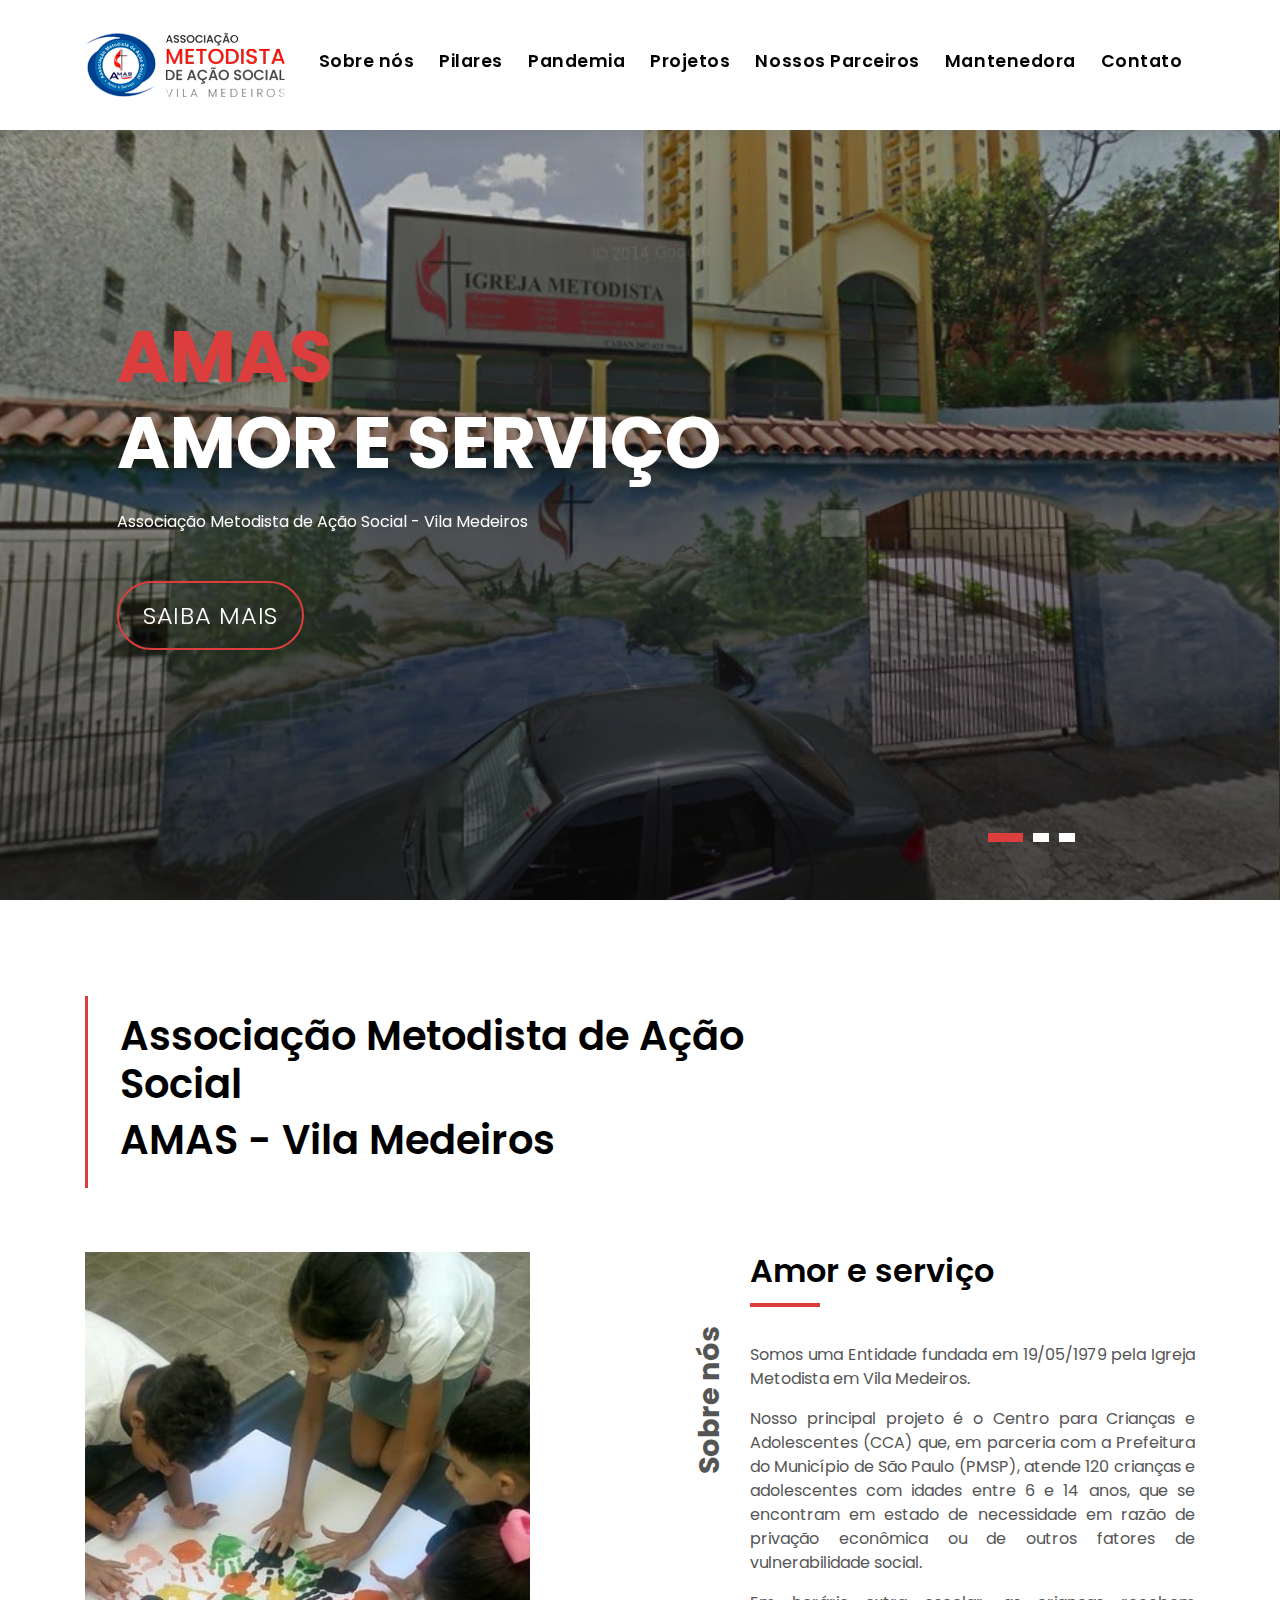
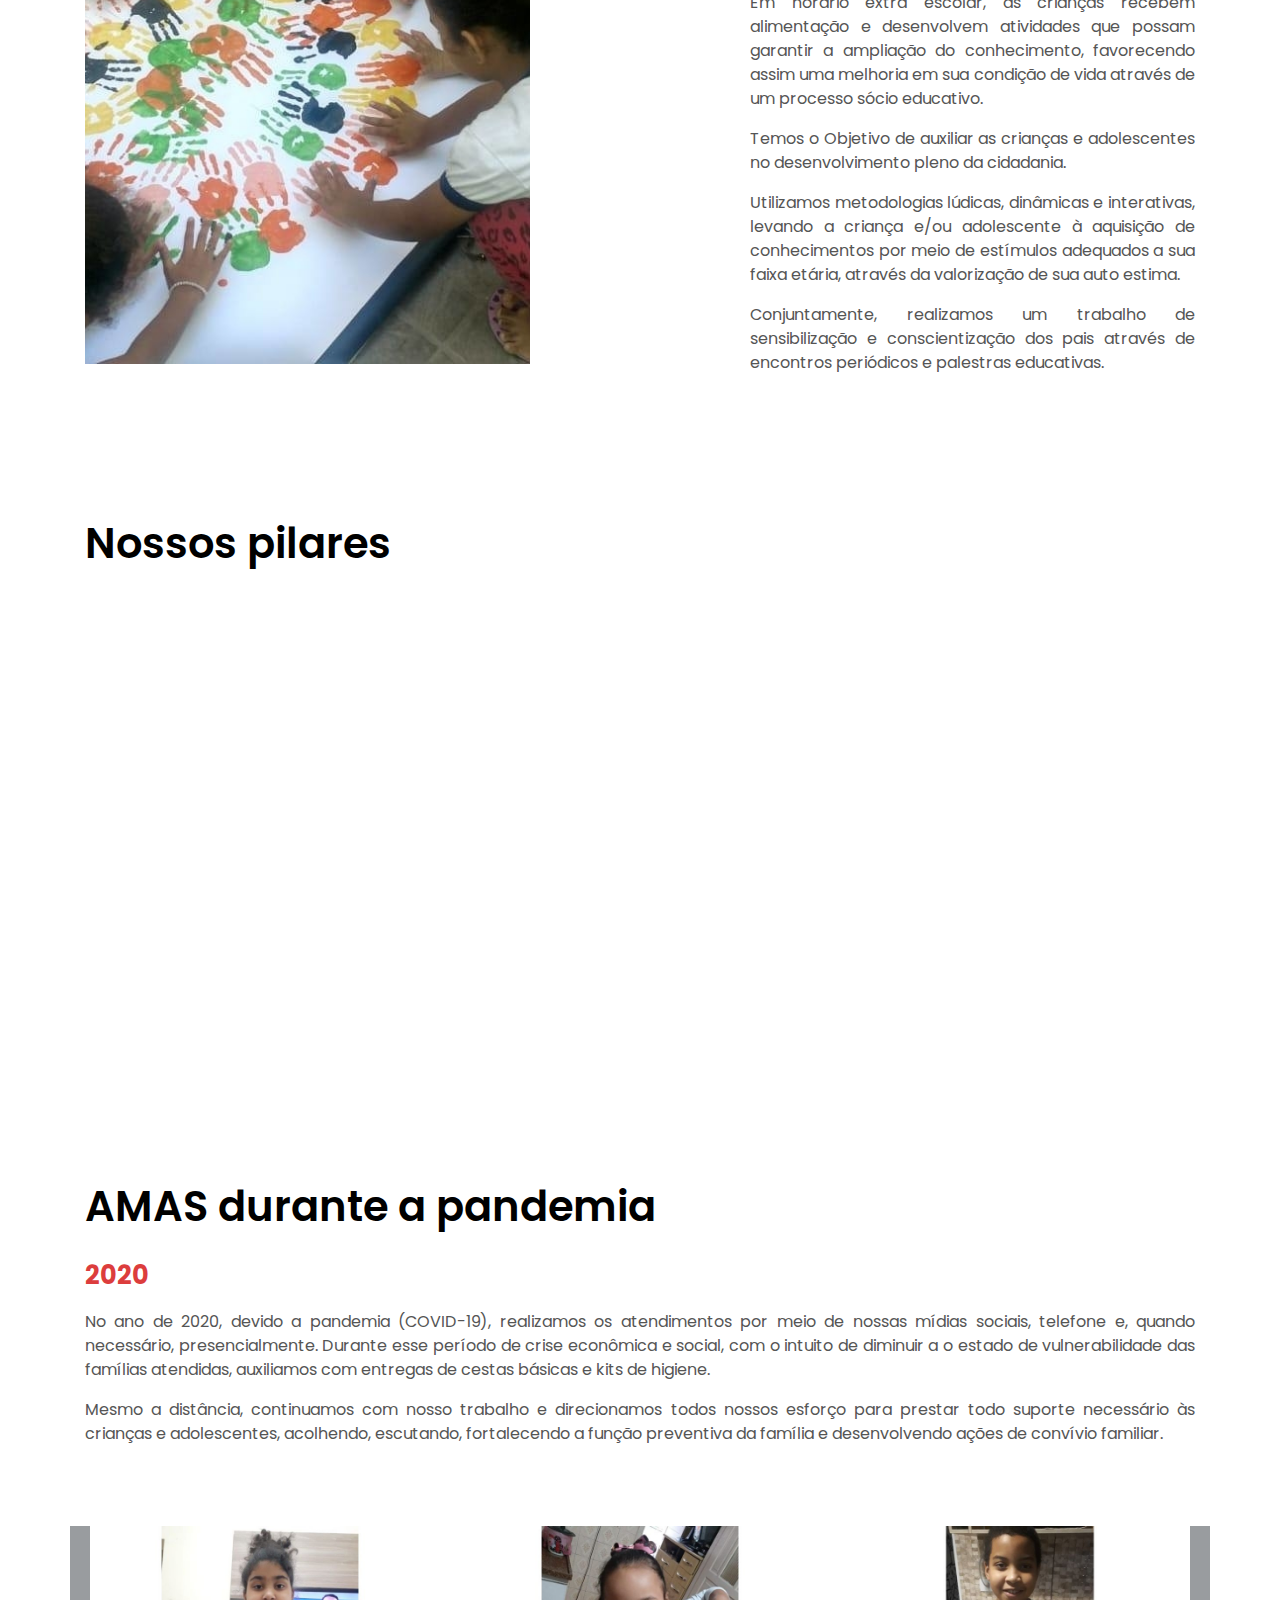
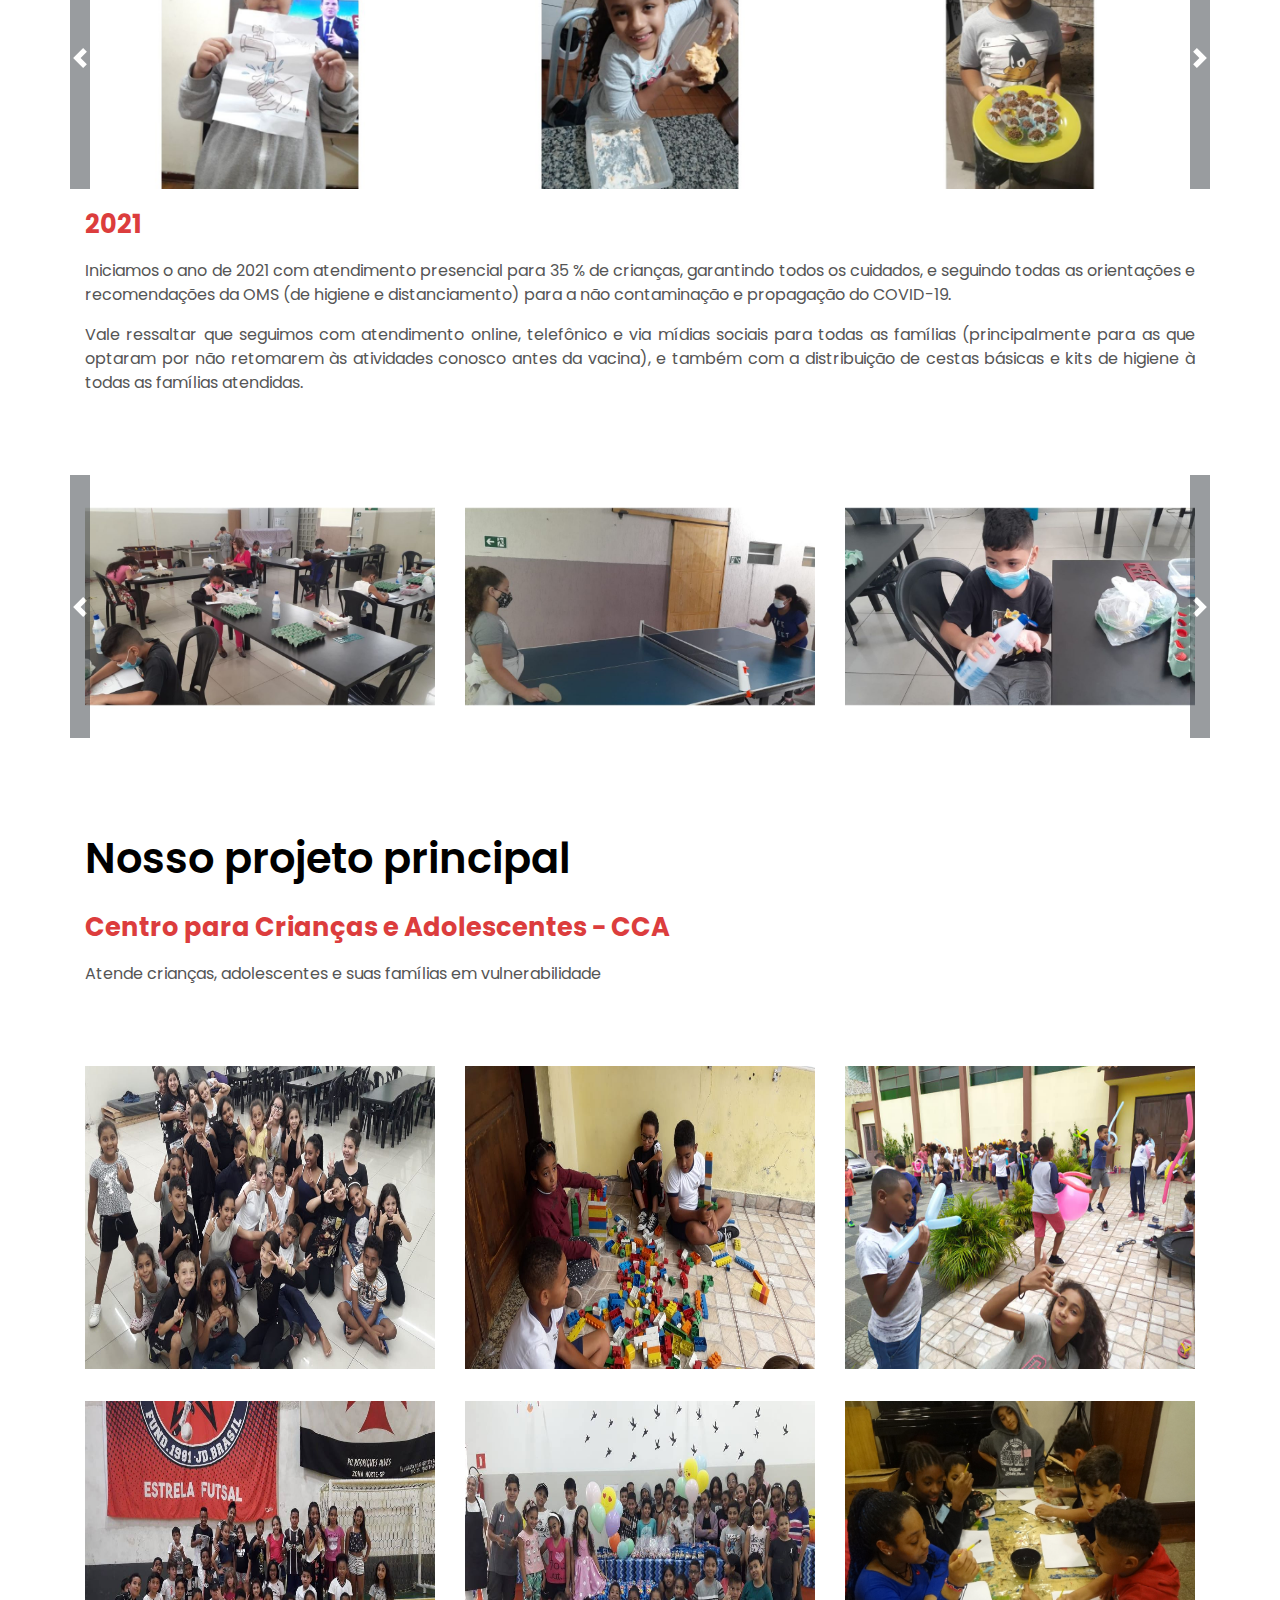
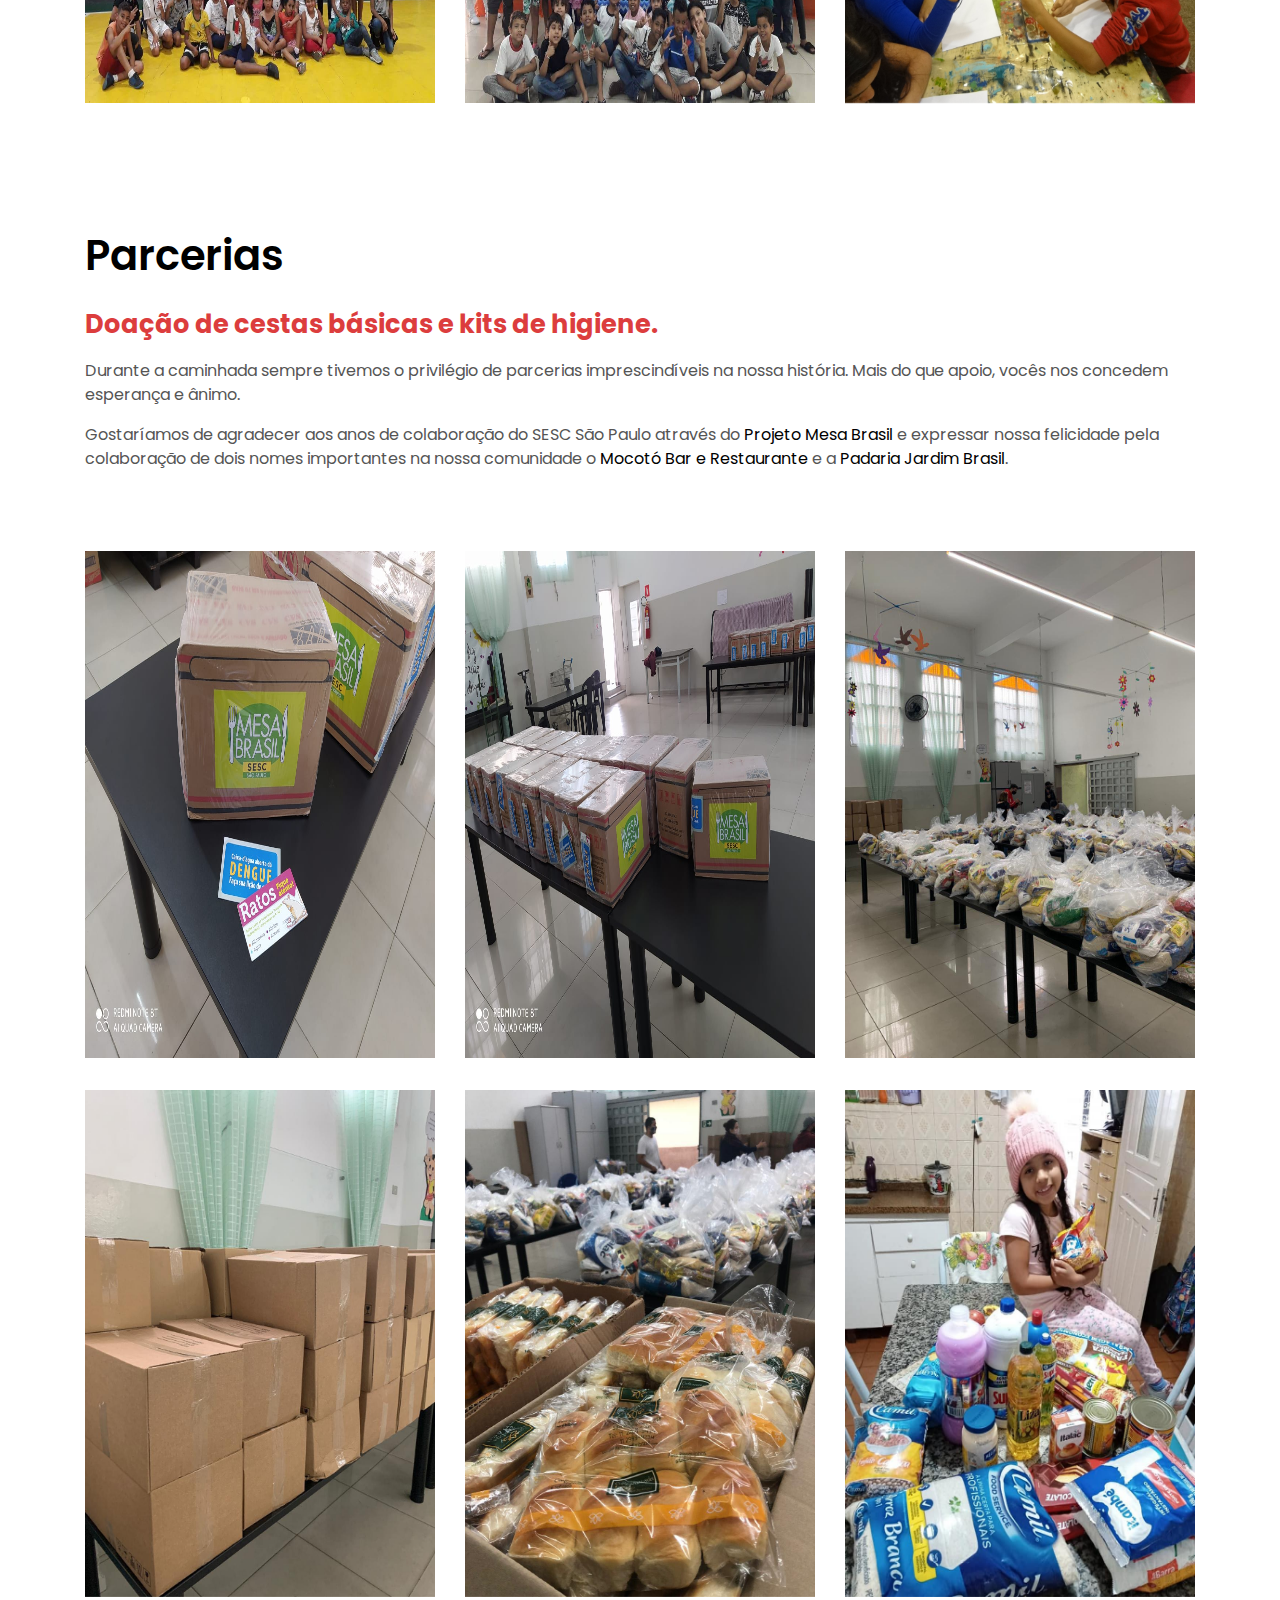
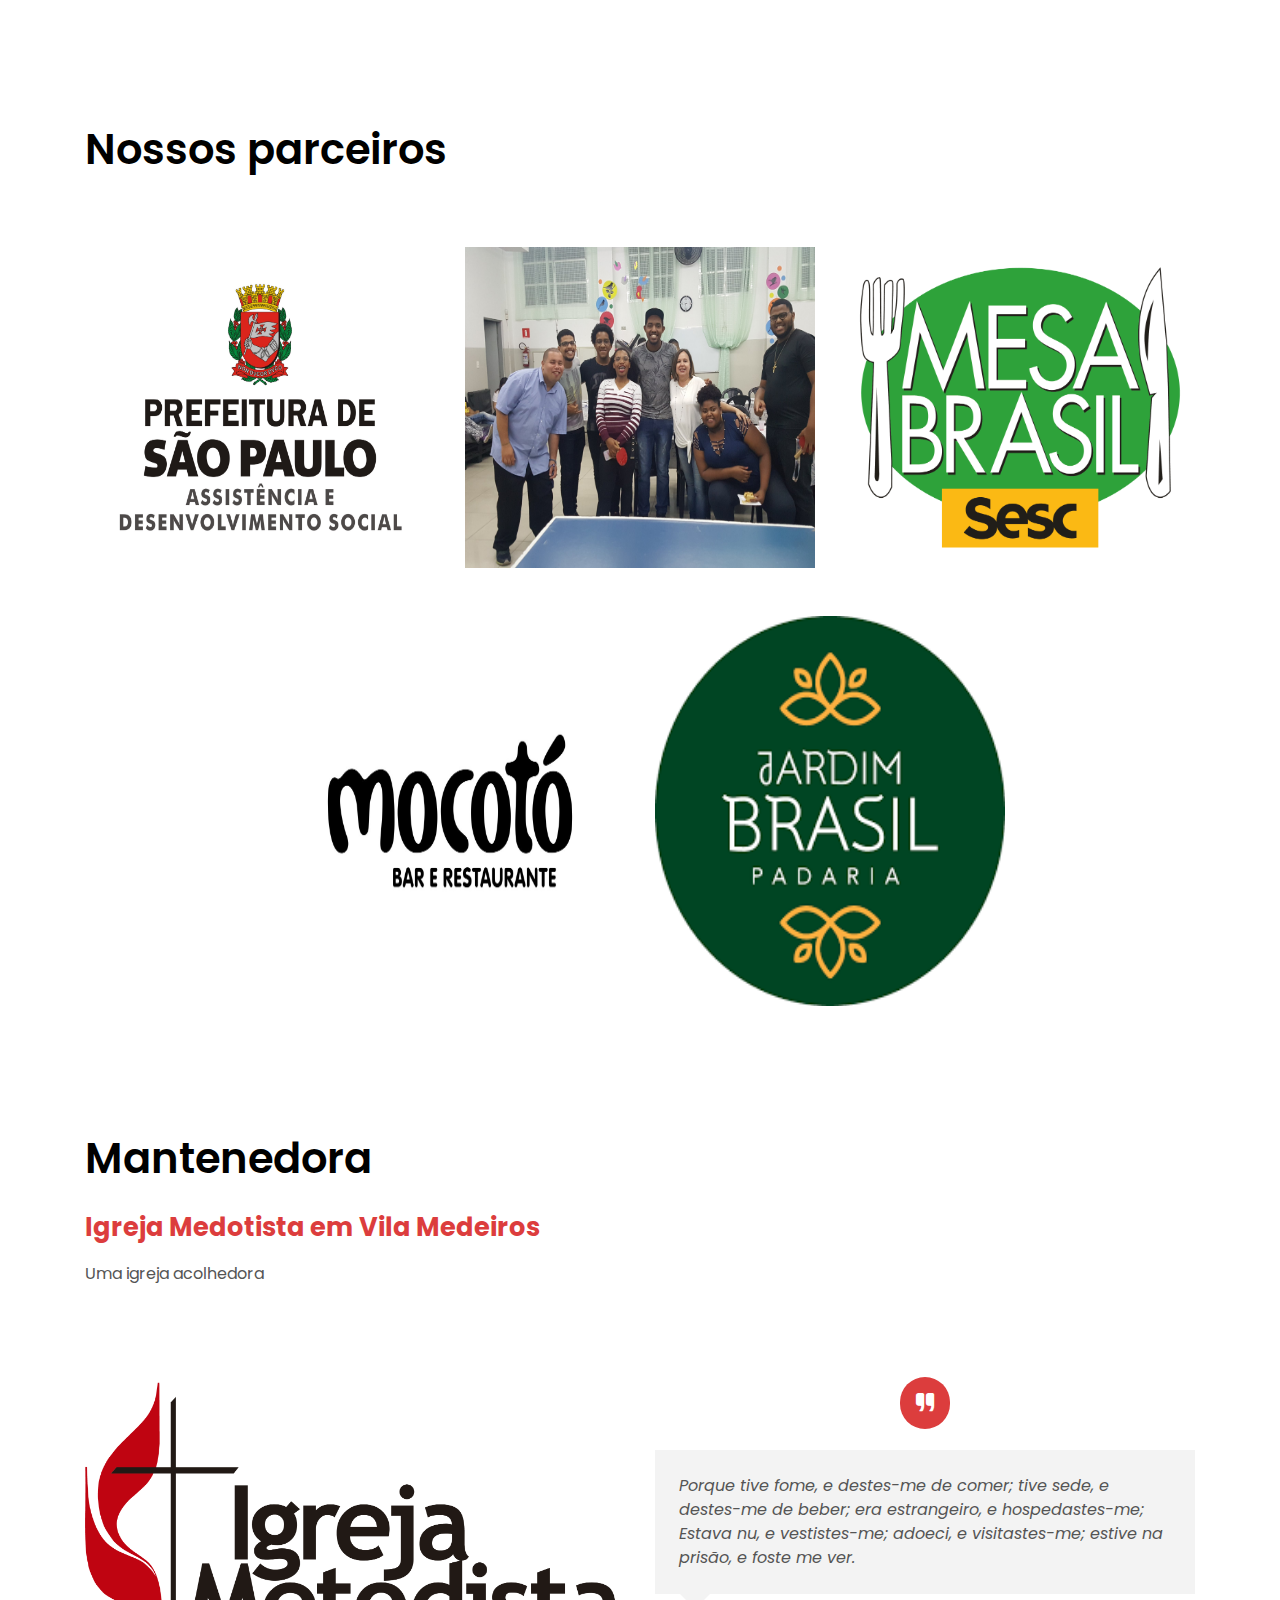
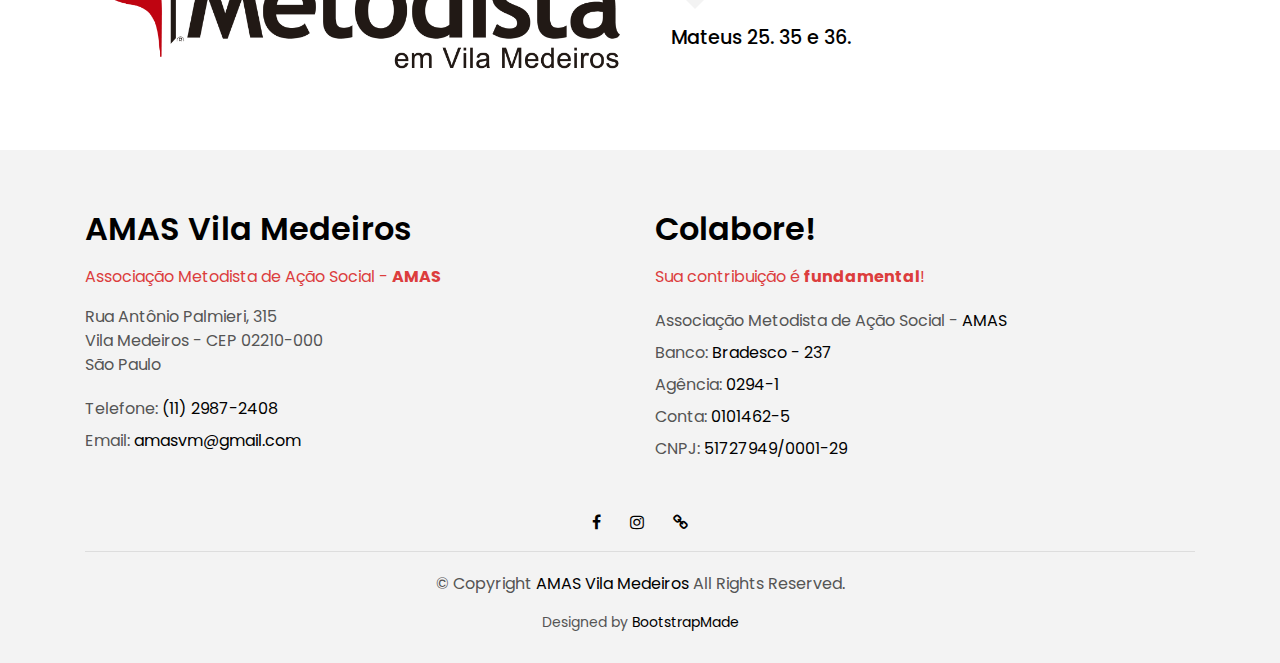
<file: index.html>
<!DOCTYPE html>
<html lang="en">
<head>
  <meta charset="utf-8">
  <title>AMAS - Associação Metodista de Ação Social</title>
  <meta content="width=device-width, initial-scale=1.0" name="viewport">
  <meta content="" name="keywords">
  <meta content="" name="description">

  <!-- Favicons -->
  <link href="img/favicon-meto.png" rel="icon">
  <link href="img/apple-touch-icon.png" rel="apple-touch-icon">
  <link rel="stylesheet" href="https://use.fontawesome.com/releases/v5.7.2/css/all.css" integrity="sha384-fnmOCqbTlWIlj8LyTjo7mOUStjsKC4pOpQbqyi7RrhN7udi9RwhKkMHpvLbHG9Sr" crossorigin="anonymous">

  <!-- Google Fonts -->
  <link href="https://fonts.googleapis.com/css?family=Poppins:300,400,500,600,700" rel="stylesheet">

  <!-- Bootstrap CSS File -->
  <link href="lib/bootstrap/css/bootstrap.min.css" rel="stylesheet">

  <!-- Libraries CSS Files -->
  <link href="lib/font-awesome/css/font-awesome.min.css" rel="stylesheet">
  <link href="lib/animate/animate.min.css" rel="stylesheet">
  <link href="lib/ionicons/css/ionicons.min.css" rel="stylesheet">
  <link href="lib/owlcarousel/assets/owl.carousel.min.css" rel="stylesheet">

  <!-- Main Stylesheet File -->
  <link href="css/style.css" rel="stylesheet">

  <!-- =======================================================
    Theme Name: EstateAgency
    Theme URL: https://bootstrapmade.com/real-estate-agency-bootstrap-template/
    Author: BootstrapMade.com
    License: https://bootstrapmade.com/license/
  ======================================================= -->
</head>

<body>

  <div class="click-closed"></div>

  <!--/ Nav Bar /-->
  <nav class="navbar navbar-default navbar-trans navbar-expand-lg fixed-top" id="menu-amas">
    <div class="container">
      <button class="navbar-toggler collapsed" type="button" data-toggle="collapse" data-target="#navbarDefault"
        aria-controls="navbarDefault" aria-expanded="false" aria-label="Toggle navigation">
        <span></span>
        <span></span>
        <span></span>
      </button>
      <a class="navbar-brand text-brand" href="index.html"><img src="img/logo_amas.png"></a>
      <div class="navbar-collapse collapse justify-content-center" id="navbarDefault">
        <ul class="navbar-nav">
          <li class="nav-item">
            <a class="nav-link" href="index.html">Sobre nós</a>
          </li>
          <li class="nav-item">
            <a class="nav-link" href="#pilares">Pilares</a>
          </li>
          <li class="nav-item">
            <a class="nav-link" href="#pandemia">Pandemia</a>
          </li>
          <li class="nav-item">
            <a class="nav-link" href="#projetos">Projetos</a>
          </li>
          <li class="nav-item">
            <a class="nav-link" href="#parceiros">Nossos Parceiros</a>
          </li>
          <li class="nav-item">
            <a class="nav-link" href="#mantenedora">Mantenedora</a>
          </li>
          <li class="nav-item">
            <a class="nav-link" href="#contato">Contato</a>
          </li>
        </ul>
      </div>
    </div>
  </nav>
  <!--/ Nav END /-->

  <!--/ Primeira dobra /-->
  <div class="intro intro-carousel">
    <div id="carousel" class="owl-carousel owl-theme">
      <div class="carousel-item-a intro-item bg-image" style="background-image: url(img/intro-bg1.png)">
        <div class="overlay overlay-a"></div>
        <div class="intro-content display-table">
          <div class="table-cell">
            <div class="container">
              <div class="row">
                <div class="col-lg-8">
                  <div class="intro-body">
                    <h1 class="intro-title mb-4">
                      <span class="color-b">AMAS </span>
                      <br> Amor e Serviço
                    </h1>
                    <p class="color-text-white">Associação Metodista de Ação Social - Vila Medeiros</p>
                    <p class="intro-subtitle intro-price">
                      <a href="#sobre"><span class="price-a">Saiba mais</span></a>
                    </p>
                  </div>
                </div>
              </div>
            </div>
          </div>
        </div>
      </div>
      <div class="carousel-item-a intro-item bg-image" style="background-image: url(img/intro-bg2.jpg)">
        <div class="overlay overlay-a"></div>
        <div class="intro-content display-table">
          <div class="table-cell">
            <div class="container">
              <div class="row">
                <div class="col-lg-8">
                  <div class="intro-body">
                    <h1 class="intro-title mb-4">
                      <span class="color-b">AMAS </span>
                      <br> Amor e Serviço
                    </h1>
                    <p class="color-text-white">Associação Metodista de Ação Social - Vila Medeiros</p>
                    <p class="intro-subtitle intro-price">
                      <a href="#sobre"><span class="price-a">Saiba mais</span></a>
                    </p>
                  </div>
                </div>
              </div>
            </div>
          </div>
        </div>
      </div>
      <div class="carousel-item-a intro-item bg-image" style="background-image: url(img/intro-bg3.jpg)">
        <div class="overlay overlay-a"></div>
        <div class="intro-content display-table">
          <div class="table-cell">
            <div class="container">
              <div class="row">
                <div class="col-lg-8">
                  <div class="intro-body">
                    <h1 class="intro-title mb-4">
                      <span class="color-b">AMAS </span>
                      <br> Amor e Serviço
                    </h1>
                    <p class="color-text-white">Associação Metodista de Ação Social - Vila Medeiros</p>
                    <p class="intro-subtitle intro-price">
                      <a href="#sobre"><span class="price-a">Saiba mais</span></a>
                    </p>
                  </div>
                </div>
              </div>
            </div>
          </div>
        </div>
      </div>
    </div>
  </div>
  <!--/ Primeira dobra END /-->

  <!--/ Sobre /-->
  <section class="intro-single" id="sobre">
    <div class="container">
      <div class="row">
        <div class="col-md-12 col-lg-8">
          <div class="title-single-box">
            <h1 class="title-single">Associação Metodista de Ação Social</h1>
            <h1 class="title-single">AMAS - Vila Medeiros</h1>
          </div>
        </div>
      </div>
    </div>
  </section>

  <section class="section-about">
    <div class="container">
      <div class="row">
        <div class="col-md-12 pt-3">
          <div class="row">
            <div class="col-md-6 col-lg-5">
              <img src="img/amas.jpg" alt="" class="img-fluid">
            </div>
            <div class="col-lg-2 d-none d-lg-block">
              <div class="title-vertical d-flex justify-content-start">
                <span>Sobre nós</span>
              </div>
            </div>
            <div class="col-md-6 col-lg-5 section-md-t3">
              <div class="title-box-d">
                <h3 class="title-d"> Amor e serviço </h3>
              </div>
              <p class="color-text-a text-justify">
                Somos uma Entidade fundada em 19/05/1979 pela Igreja Metodista em Vila Medeiros.
              </p>
              <p class="color-text-a text-justify">
                Nosso principal projeto é o Centro para Crianças e Adolescentes (CCA) que, em parceria com a Prefeitura do Município de São Paulo (PMSP), atende  120 crianças e adolescentes com idades entre 6 e 14 anos, que se encontram em estado de necessidade em razão de privação econômica ou de outros fatores de vulnerabilidade social.
              </p>
              <p class="color-text-a text-justify">
                Em horário extra escolar, as crianças recebem alimentação e desenvolvem atividades que possam garantir a ampliação do conhecimento, favorecendo assim uma melhoria em sua condição de vida através de um processo sócio educativo.
              </p>
              <p class="color-text-a text-justify">
                Temos o Objetivo de auxiliar as crianças e adolescentes no desenvolvimento pleno da cidadania.
              </p>
              <p class="color-text-a text-justify">
                Utilizamos metodologias lúdicas, dinâmicas e interativas, levando a criança e/ou adolescente à aquisição de conhecimentos por meio de estímulos adequados a sua faixa etária, através da valorização de sua auto estima.
              </p>
              <p class="color-text-a text-justify">
                Conjuntamente, realizamos um trabalho de sensibilização e conscientização dos pais através de encontros periódicos e palestras educativas.
              </p>
            </div>
          </div>
        </div>
      </div>
    </div>
  </section>
  <!--/ Sobre END /-->

  <!--/ Pilares /-->
  <section class="section-services section-t8" id="pilares">
    <div class="container">
      <div class="row">
        <div class="col-md-12">
          <div class="title-wrap d-flex justify-content-between">
            <div class="title-box">
              <h2 class="title-a">Nossos pilares</h2>
            </div>
          </div>
        </div>
      </div>
      <div class="row">
        <div class="col-md-4">
          <div class="card-box-c foo">
            <div class="card-header-c d-flex">
              <div class="card-box-ico">
                <span class="fa fa-bullseye"></span>
              </div>
              <div class="card-title-c align-self-center">
                <h2 class="title-c">Missão</h2>
              </div>
            </div>
            <div class="card-body-c">
              <p class="content-c">
                <ul class="text-justify">
                  <li>Promover a prestação de serviços na área de assistência social, educacional e cultural à crianças em situação de vulnerabilidade social;</li>
                  <li>Propor ações que fortaleçam os vínculos familiares e comunitários das crianças assistidas;</li>
                  <li>Proporcionar a participação cidadã da comunidade e/ou familiares dos usuários;</li>
                  <li>Propiciar o acesso dos usuários às políticas públicas.</li>
                </ul>
              </p>
            </div>
          </div>
        </div>
        <div class="col-md-4">
          <div class="card-box-c foo">
            <div class="card-header-c d-flex">
              <div class="card-box-ico">
                <span class="fa fa-eye"></span>
              </div>
              <div class="card-title-c align-self-center">
                <h2 class="title-c">Visão</h2>
              </div>
            </div>
            <div class="card-body-c">
              <p class="content-c">
                <ul class="text-justify">
                  <li>Ser referência como entidade social sem fins lucrativos na formação de uma sociedade justa, igualitária e solidária, de forma ética e transparente.</li>
                </ul>
              </p>
            </div>
          </div>
        </div>
        <div class="col-md-4">
          <div class="card-box-c foo">
            <div class="card-header-c d-flex">
              <div class="card-box-ico">
                <span class="far fa-handshake"></span>
              </div>
              <div class="card-title-c align-self-center">
                <h2 class="title-c">Valores</h2>
              </div>
            </div>
            <div class="card-body-c">
              <p class="content-c">
                <ul class="text-justify">
                  <li>Compromisso com o ser humano;</li>
                  <li>Respeito e proteção à vida;</li>
                  <li>Promoção da justiça;</li>
                  <li>Valorização do diálogo e da reconciliação;</li>
                  <li>Solidariedade.</li>
                </ul>
              </p>
            </div>
          </div>
        </div>
      </div>
    </div>
  </section>
  <!--/ Pilares End /-->

  <!--/ Pandemia /-->
  <section class="agents-grid grid" id="pandemia">
    <div class="container">
      <div class="row">
        <div class="col-md-12">
          <div class="title-wrap d-flex justify-content-between">
            <div class="title-box">
              <h2 class="title-a pt-5 mt-5">AMAS durante a pandemia</h2>
              <p class="pt-3 color-b title-project">
                <strong>2020</strong>
              </p>
              <p class="text-justify">
                No ano de 2020, devido a pandemia (COVID-19), realizamos os atendimentos por meio de nossas mídias sociais, telefone e, quando necessário, presencialmente. Durante esse período de crise econômica e social, com o intuito de diminuir a o estado de vulnerabilidade das famílias atendidas, auxiliamos com entregas de cestas básicas e kits de higiene.
              </p>
              <p class="text-justify">
                Mesmo a distância, continuamos com nosso trabalho e direcionamos todos nossos esforço para prestar todo suporte necessário às crianças e adolescentes, acolhendo, escutando, fortalecendo a função preventiva da família e desenvolvendo ações de convívio familiar.
              </p>
            </div>
          </div>
        </div>
      </div>
      <div class="row">
        <div id="myCarousel1" class="carousel slide w-100" data-ride="carousel">
          <div class="carousel-inner w-100" role="listbox">
            <div class="carousel-item active">
              <div class="col-lg-4 col-md-6">
                <img class="img-fluid" src="img/2020/2020-01.jpg">
              </div>
            </div>
            <div class="carousel-item">
              <div class="col-lg-4 col-md-6">
                <img class="img-fluid" src="img/2020/2020-02.jpg">
              </div>
            </div>
            <div class="carousel-item">
              <div class="col-lg-4 col-md-6">
                <img class="img-fluid" src="img/2020/2020-03.jpg">
              </div>
            </div>
            <div class="carousel-item">
              <div class="col-lg-4 col-md-6">
                <img class="img-fluid" src="img/2020/2020-04.jpg">
              </div>
            </div>
            <div class="carousel-item">
              <div class="col-lg-4 col-md-6">
                <img class="img-fluid" src="img/2020/2020-05.jpg">
              </div>
            </div>
            <div class="carousel-item">
              <div class="col-lg-4 col-md-6">
                <img class="img-fluid" src="img/2020/2020-06.jpg">
              </div>
            </div>
            <div class="carousel-item">
              <div class="col-lg-4 col-md-6">
                <img class="img-fluid" src="img/2020/2020-07.jpg">
              </div>
            </div>
            <div class="carousel-item">
              <div class="col-lg-4 col-md-6">
                <img class="img-fluid" src="img/2020/2020-08.jpg">
              </div>
            </div>
            <div class="carousel-item">
              <div class="col-lg-4 col-md-6">
                <img class="img-fluid" src="img/2020/2020-09.jpg">
              </div>
            </div>
            <div class="carousel-item">
              <div class="col-lg-4 col-md-6">
                <img class="img-fluid" src="img/2020/2020-10.jpg">
              </div>
            </div>
            <div class="carousel-item">
              <div class="col-lg-4 col-md-6">
                <img class="img-fluid" src="img/2020/2020-11.jpg">
              </div>
            </div>
            <div class="carousel-item">
              <div class="col-lg-4 col-md-6">
                <img class="img-fluid" src="img/2020/2020-12.jpg">
              </div>
            </div>
            <div class="carousel-item">
              <div class="col-lg-4 col-md-6">
                <img class="img-fluid" src="img/2020/2020-13.jpg">
              </div>
            </div>
            <div class="carousel-item">
              <div class="col-lg-4 col-md-6">
                <img class="img-fluid" src="img/2020/2020-14.jpg">
              </div>
            </div>
            <div class="carousel-item">
              <div class="col-lg-4 col-md-6">
                <img class="img-fluid" src="img/2020/2020-15.jpg">
              </div>
            </div>
            <div class="carousel-item">
              <div class="col-lg-4 col-md-6">
                <img class="img-fluid" src="img/2020/2020-16.jpg">
              </div>
            </div>
            <div class="carousel-item">
              <div class="col-lg-4 col-md-6">
                <img class="img-fluid" src="img/2020/2020-17.jpg">
              </div>
            </div>
            <div class="carousel-item">
              <div class="col-lg-4 col-md-6">
                <img class="img-fluid" src="img/2020/2020-18.jpg">
              </div>
            </div>
            <div class="carousel-item">
              <div class="col-lg-4 col-md-6">
                <img class="img-fluid" src="img/2020/2020-19.jpg">
              </div>
            </div>
            <div class="carousel-item">
              <div class="col-lg-4 col-md-6">
                <img class="img-fluid" src="img/2020/2020-20.jpg">
              </div>
            </div>
            <div class="carousel-item">
              <div class="col-lg-4 col-md-6">
                <img class="img-fluid" src="img/2020/2020-21.jpg">
              </div>
            </div>
            <div class="carousel-item">
              <div class="col-lg-4 col-md-6">
                <img class="img-fluid" src="img/2020/2020-22.jpg">
              </div>
            </div>
            <div class="carousel-item">
              <div class="col-lg-4 col-md-6">
                <img class="img-fluid" src="img/2020/2020-23.jpg">
              </div>
            </div>
            <div class="carousel-item">
              <div class="col-lg-4 col-md-6">
                <img class="img-fluid" src="img/2020/2020-24.jpg">
              </div>
            </div>
            <div class="carousel-item">
              <div class="col-lg-4 col-md-6">
                <img class="img-fluid" src="img/2020/2020-25.jpg">
              </div>
            </div>
            <div class="carousel-item">
              <div class="col-lg-4 col-md-6">
                <img class="img-fluid" src="img/2020/2020-26.jpg">
              </div>
            </div>
            <div class="carousel-item">
              <div class="col-lg-4 col-md-6">
                <img class="img-fluid" src="img/2020/2020-27.jpg">
              </div>
            </div>
            <div class="carousel-item">
              <div class="col-lg-4 col-md-6">
                <img class="img-fluid" src="img/2020/2020-28.jpg">
              </div>
            </div>
            <div class="carousel-item">
              <div class="col-lg-4 col-md-6">
                <img class="img-fluid" src="img/2020/2020-29.jpg">
              </div>
            </div>
            <div class="carousel-item">
              <div class="col-lg-4 col-md-6">
                <img class="img-fluid" src="img/2020/2020-30.jpg">
              </div>
            </div>
          </div>
          <a class="carousel-control-prev bg-dark w-auto" href="#myCarousel1" role="button" data-slide="prev">
            <span class="carousel-control-prev-icon" aria-hidden="true"></span>
            <span class="sr-only">Anterior</span>
          </a>
          <a class="carousel-control-next bg-dark w-auto" href="#myCarousel1" role="button" data-slide="next">
            <span class="carousel-control-next-icon" aria-hidden="true"></span>
            <span class="sr-only">Próximo</span>
          </a>
        </div>
      </div>
    </div>
  </section>
  <section class="agents-grid grid" id="pandemia">
    <div class="container">
      <div class="row">
        <div class="col-md-12">
          <div class="title-wrap d-flex justify-content-between">
            <div class="title-box">
              <p class="pt-3 color-b title-project">
                <strong>2021</strong>
              </p>
              <p class="text-justify">
                Iniciamos o ano de 2021 com atendimento presencial para 35 % de crianças, garantindo todos os cuidados, e seguindo todas as orientações e recomendações da OMS (de higiene e distanciamento) para a não contaminação e propagação do COVID-19.
              </p>
              <p class="text-justify">
                Vale ressaltar que seguimos com atendimento online, telefônico e via mídias sociais para todas as famílias (principalmente para as que optaram por não retomarem às atividades conosco antes da vacina), e também com a distribuição de cestas básicas e kits de higiene à todas as famílias atendidas.
              </p>
            </div>
          </div>
        </div>
      </div>
      <div class="row">
        <div id="myCarousel2" class="carousel slide w-100" data-ride="carousel">
          <div class="carousel-inner w-100" role="listbox">
            <div class="carousel-item active">
              <div class="col-lg-4 col-md-6">
                <img class="img-fluid" src="img/2021/02.05-01.jpg">
              </div>
            </div>
            <div class="carousel-item">
              <div class="col-lg-4 col-md-6">
                <img class="img-fluid" src="img/2021/02.05-02.jpg">
              </div>
            </div>
            <div class="carousel-item">
              <div class="col-lg-4 col-md-6">
                <img class="img-fluid" src="img/2021/02.05-03.jpg">
              </div>
            </div>
            <div class="carousel-item">
              <div class="col-lg-4 col-md-6">
                <img class="img-fluid" src="img/2021/02.05-04.jpg">
              </div>
            </div>
            <div class="carousel-item">
              <div class="col-lg-4 col-md-6">
                <img class="img-fluid" src="img/2021/02.05-05.jpg">
              </div>
            </div>
            <div class="carousel-item">
              <div class="col-lg-4 col-md-6">
                <img class="img-fluid" src="img/2021/02.05-06.jpg">
              </div>
            </div>
            <div class="carousel-item">
              <div class="col-lg-4 col-md-6">
                <img class="img-fluid" src="img/2021/02.05-07.jpg">
              </div>
            </div>
            <div class="carousel-item">
              <div class="col-lg-4 col-md-6">
                <img class="img-fluid" src="img/2021/02.05-08.jpg">
              </div>
            </div>
            <div class="carousel-item">
              <div class="col-lg-4 col-md-6">
                <img class="img-fluid" src="img/2021/02.05-09.jpg">
              </div>
            </div>
            <div class="carousel-item">
              <div class="col-lg-4 col-md-6">
                <img class="img-fluid" src="img/2021/02.05-10.jpg">
              </div>
            </div>
            <div class="carousel-item">
              <div class="col-lg-4 col-md-6">
                <img class="img-fluid" src="img/2021/02.05-11.jpg">
              </div>
            </div>
            <div class="carousel-item">
              <div class="col-lg-4 col-md-6">
                <img class="img-fluid" src="img/2021/02.05-12.jpg">
              </div>
            </div>
            <div class="carousel-item">
              <div class="col-lg-4 col-md-6">
                <img class="img-fluid" src="img/2021/02.05-13.jpg">
              </div>
            </div>
            <div class="carousel-item">
              <div class="col-lg-4 col-md-6">
                <img class="img-fluid" src="img/2021/02.12-01.jpg">
              </div>
            </div>
            <div class="carousel-item">
              <div class="col-lg-4 col-md-6">
                <img class="img-fluid" src="img/2021/02.12-02.jpg">
              </div>
            </div>
            <div class="carousel-item">
              <div class="col-lg-4 col-md-6">
                <img class="img-fluid" src="img/2021/02.12-03.jpg">
              </div>
            </div>
            <div class="carousel-item">
              <div class="col-lg-4 col-md-6">
                <img class="img-fluid" src="img/2021/02.12-04.jpg">
              </div>
            </div>
            <div class="carousel-item">
              <div class="col-lg-4 col-md-6">
                <img class="img-fluid" src="img/2021/02.12-05.jpg">
              </div>
            </div>
            <div class="carousel-item">
              <div class="col-lg-4 col-md-6">
                <img class="img-fluid" src="img/2021/02.12-06.jpg">
              </div>
            </div>
            <div class="carousel-item">
              <div class="col-lg-4 col-md-6">
                <img class="img-fluid" src="img/2021/02.12-07.jpg">
              </div>
            </div>
            <div class="carousel-item">
              <div class="col-lg-4 col-md-6">
                <img class="img-fluid" src="img/2021/02.12-08.jpg">
              </div>
            </div>
            <div class="carousel-item">
              <div class="col-lg-4 col-md-6">
                <img class="img-fluid" src="img/2021/02.12-09.jpg">
              </div>
            </div>
            <div class="carousel-item">
              <div class="col-lg-4 col-md-6">
                <img class="img-fluid" src="img/2021/02.12-10.jpg">
              </div>
            </div>
            <div class="carousel-item">
              <div class="col-lg-4 col-md-6">
                <img class="img-fluid" src="img/2021/02.12-11.jpg">
              </div>
            </div>
            <div class="carousel-item">
              <div class="col-lg-4 col-md-6">
                <img class="img-fluid" src="img/2021/02.12-12.jpg">
              </div>
            </div>
            <div class="carousel-item">
              <div class="col-lg-4 col-md-6">
                <img class="img-fluid" src="img/2021/02.19-01.jpg">
              </div>
            </div>
            <div class="carousel-item">
              <div class="col-lg-4 col-md-6">
                <img class="img-fluid" src="img/2021/02.19-02.jpg">
              </div>
            </div>
            <div class="carousel-item">
              <div class="col-lg-4 col-md-6">
                <img class="img-fluid" src="img/2021/02.19-03.jpg">
              </div>
            </div>
            <div class="carousel-item">
              <div class="col-lg-4 col-md-6">
                <img class="img-fluid" src="img/2021/02.19-04.jpg">
              </div>
            </div>
            <div class="carousel-item">
              <div class="col-lg-4 col-md-6">
                <img class="img-fluid" src="img/2021/02.19-05.jpg">
              </div>
            </div>
            <div class="carousel-item">
              <div class="col-lg-4 col-md-6">
                <img class="img-fluid" src="img/2021/02.19-06.jpg">
              </div>
            </div>
            <div class="carousel-item">
              <div class="col-lg-4 col-md-6">
                <img class="img-fluid" src="img/2021/02.19-07.jpg">
              </div>
            </div>
            <div class="carousel-item">
              <div class="col-lg-4 col-md-6">
                <img class="img-fluid" src="img/2021/02.19-08.jpg">
              </div>
            </div>
            <div class="carousel-item">
              <div class="col-lg-4 col-md-6">
                <img class="img-fluid" src="img/2021/02.19-09.jpg">
              </div>
            </div>
            <div class="carousel-item">
              <div class="col-lg-4 col-md-6">
                <img class="img-fluid" src="img/2021/02.19-10.jpg">
              </div>
            </div>
            <div class="carousel-item">
              <div class="col-lg-4 col-md-6">
                <img class="img-fluid" src="img/2021/02.19-11.jpg">
              </div>
            </div>
            <div class="carousel-item">
              <div class="col-lg-4 col-md-6">
                <img class="img-fluid" src="img/2021/02.19-12.jpg">
              </div>
            </div>
            <div class="carousel-item">
              <div class="col-lg-4 col-md-6">
                <img class="img-fluid" src="img/2021/02.19-13.jpg">
              </div>
            </div>
            <div class="carousel-item">
              <div class="col-lg-4 col-md-6">
                <img class="img-fluid" src="img/2021/02.19-14.jpg">
              </div>
            </div>
            <div class="carousel-item">
              <div class="col-lg-4 col-md-6">
                <img class="img-fluid" src="img/2021/02.19-15.jpg">
              </div>
            </div>
            <div class="carousel-item">
              <div class="col-lg-4 col-md-6">
                <img class="img-fluid" src="img/2021/02.19-16.jpg">
              </div>
            </div>
            <div class="carousel-item">
              <div class="col-lg-4 col-md-6">
                <img class="img-fluid" src="img/2021/02.19-17.jpg">
              </div>
            </div>
            <div class="carousel-item">
              <div class="col-lg-4 col-md-6">
                <img class="img-fluid" src="img/2021/02.19-18.jpg">
              </div>
            </div>
            <div class="carousel-item">
              <div class="col-lg-4 col-md-6">
                <img class="img-fluid" src="img/2021/02.19-19.jpg">
              </div>
            </div>
            <div class="carousel-item">
              <div class="col-lg-4 col-md-6">
                <img class="img-fluid" src="img/2021/02.19-20.jpg">
              </div>
            </div>
            <div class="carousel-item">
              <div class="col-lg-4 col-md-6">
                <img class="img-fluid" src="img/2021/02.19-21.jpg">
              </div>
            </div>
          </div>
          <a class="carousel-control-prev bg-dark w-auto" href="#myCarousel2" role="button" data-slide="prev">
            <span class="carousel-control-prev-icon" aria-hidden="true"></span>
            <span class="sr-only">Anterior</span>
          </a>
          <a class="carousel-control-next bg-dark w-auto" href="#myCarousel2" role="button" data-slide="next">
            <span class="carousel-control-next-icon" aria-hidden="true"></span>
            <span class="sr-only">Próximo</span>
          </a>
        </div>
      </div>
    </div>
  </section>
  <!--/ Pandemia End /-->


  <!--/ Projetos /-->
  <section class="agents-grid grid" id="projetos">
    <div class="container">
      <div class="row">
        <div class="col-md-12">
          <div class="title-wrap d-flex justify-content-between">
            <div class="title-box">
              <h2 class="title-a pt-5 mt-5">Nosso projeto principal</h2>
              <p class="pt-3 color-b title-project">
                <strong>Centro para Crianças e Adolescentes - CCA</strong>
              </p>
              <p>
                Atende crianças, adolescentes e suas famílias em vulnerabilidade
              </p>
            </div>
          </div>
        </div>
      </div>
      <div class="row">
        <div class="col-md-4">
          <div class="card-box-b h-100">
            <img src="img/cca1.jpg" alt="" class="img-b img-fluid h-100 w-100">
          </div>
        </div>
        <div class="col-md-4">
          <div class="card-box-b h-100">
            <img src="img/cca2.jpg" alt="" class="img-b img-fluid h-100 w-100">
          </div>
        </div>
        <div class="col-md-4">
          <div class="card-box-b h-100">
            <img src="img/cca3.jpg" alt="" class="img-b img-fluid h-100 w-100">
          </div>
        </div>
        <div class="col-md-4">
          <div class="card-box-b h-100">
            <img src="img/cca4.jpg" alt="" class="img-b img-fluid h-100 w-100">
          </div>
        </div>
        <div class="col-md-4">
          <div class="card-box-b h-100">
            <img src="img/cca5.jpg" alt="" class="img-b img-fluid h-100 w-100">
          </div>
        </div>
        <div class="col-md-4">
          <div class="card-box-b h-100">
            <img src="img/cca6.jpg" alt="" class="img-b img-fluid h-100 w-100">
          </div>
        </div>
      </div>
    </div>
  </section>
  <section class="agents-grid grid">
    <div class="container">
      <div class="row">
        <div class="col-md-12">
          <div class="title-wrap d-flex justify-content-between">
            <div class="title-box">
              <h2 class="title-a pt-5 mt-5">Parcerias</h2>
              <p class="pt-3 color-b title-project">
                <strong>Doação de cestas básicas e kits de higiene.</strong>
              </p>
              <p>
                Durante a caminhada sempre tivemos o privilégio de parcerias imprescindíveis na nossa história. Mais do que apoio, vocês nos concedem esperança e ânimo.
              </p>
              <p>
                Gostaríamos de agradecer aos anos de colaboração do SESC São Paulo através do <a href="https://mesabrasil.sescsp.org.br/">Projeto Mesa Brasil</a> e expressar nossa felicidade pela colaboração de dois nomes importantes na nossa comunidade o <a href="https://mocoto.com.br/">Mocotó Bar e Restaurante</a> e a <a href="https://www.padariajardimbrasil.com.br/">Padaria Jardim Brasil</a>.
              </p>
            </div>
          </div>
        </div>
      </div>
      <div class="row">
        <div class="col-md-4">
          <div class="card-box-b h-100">
            <img src="img/cestas1.jpg" alt="" class="img-b img-fluid h-100 w-100">
          </div>
        </div>
        <div class="col-md-4">
          <div class="card-box-b h-100">
            <img src="img/cestas2.jpg" alt="" class="img-b img-fluid h-100 w-100">
          </div>
        </div>
        <div class="col-md-4">
          <div class="card-box-b h-100">
            <img src="img/cestas3.jpg" alt="" class="img-b img-fluid h-100 w-100">
          </div>
        </div>
        <div class="col-md-4">
          <div class="card-box-b h-100">
            <img src="img/cestas4.jpg" alt="" class="img-b img-fluid h-100 w-100">
          </div>
        </div>
        <div class="col-md-4">
          <div class="card-box-b h-100">
            <img src="img/cestas5.jpg" alt="" class="img-b img-fluid h-100 w-100">
          </div>
        </div>
        <div class="col-md-4">
          <div class="card-box-b h-100">
            <img src="img/cestas6.jpg" alt="" class="img-b img-fluid h-100 w-100">
          </div>
        </div>
      </div>
    </div>
  </section>
  <!--/ Projetos End /-->

  <!--/ Parceiros /-->
  <section class="agents-grid grid" id="parceiros">
    <div class="container">
      <div class="row">
        <div class="col-md-12">
          <div class="title-wrap d-flex justify-content-between">
            <div class="title-box">
              <h2 class="title-a pt-5 mt-5">Nossos parceiros</h2>
            </div>
          </div>
        </div>
      </div>
      <div class="row">
        <div class="col-md-4">
          <div class="card-box-d h-100">
            <div class="card-img-d h-100 w-100">
              <img src="img/prefeitura.jpg" alt="" class="img-d img-fluid h-100 w-100">
            </div>
            <div class="card-overlay card-overlay-hover">
              <div class="card-header-d">
                <div class="card-title-d align-self-center">
                  <h3 class="title-d">
                    <p>Prefeitura Municipal de São Paulo</p>
                  </h3>
                </div>
              </div>
              <div class="card-body-d">
                <p class="content-d color-text-white">
                  Através da Secretaria Municipal de Assistência e Desenvolvimento Social - <strong>SMADS</strong>.
                </p>
              </div>
              <div class="card-footer-d">
                <div class="color-a d-flex justify-content-center">
                  <a href="https://www.prefeitura.sp.gov.br/cidade/secretarias/assistencia_social/" class="link-two">Visite o site</a>
                </div>
              </div>
            </div>
          </div>
        </div>
        <div class="col-md-4">
          <div class="card-box-d h-100">
            <div class="card-img-d h-100 w-100">
              <img src="img/ex-alunos.jpg" alt="" class="img-d img-fluid h-100 w-100">
            </div>
            <div class="card-overlay card-overlay-hover">
              <div class="card-header-d">
                <div class="card-title-d align-self-center">
                  <h3 class="title-d">
                    <p>Voluntários: ex-utentes do CCA</p>
                  </h3>
                </div>
              </div>
              <div class="card-body-d">
                <p class="content-d color-text-white">
                  Nossos <strong>ex-alunos</strong> se unindo a nós para melhorar cada vez mais o nosso projeto.
                </p>
              </div>
              <div class="card-footer-d">
                <div class="color-a d-flex justify-content-center">
                  <a href="#projetos" class="link-two">Conheça o CCA</a>
                </div>
              </div>
            </div>
          </div>
        </div>
        <div class="col-md-4">
          <div class="card-box-d h-100">
            <div class="card-img-d h-100 w-100">
              <img src="img/mesa-brasil.png" alt="" class="img-d img-fluid h-100 w-100">
            </div>
            <div class="card-overlay card-overlay-hover">
              <div class="card-header-d">
                <div class="card-title-d align-self-center">
                  <h3 class="title-d">
                    <p>Mesa Brasil SESC São Paulo</p>
                  </h3>
                </div>
              </div>
              <div class="card-body-d">
                <p class="content-d color-text-white">
                  Rede nacional de <strong>combate à fome</strong>, ao desperdício e à má distribuição de alimentos.
                </p>
              </div>
              <div class="card-footer-d">
                <div class="color-a d-flex justify-content-center">
                  <a href="https://mesabrasil.sescsp.org.br/" class="link-two">Visite o site</a>
                </div>
              </div>
            </div>
          </div>
        </div>
      </div>
      <div class="row mt-5">
        <div class="offset-md-2 col-md-4">
          <div class="card-box-d h-100">
            <div class="card-img-d h-100 w-100">
              <img src="img/mocoto.jpg" alt="" class="img-d img-fluid h-100 w-100">
            </div>
            <div class="card-overlay card-overlay-hover">
              <div class="card-header-d">
                <div class="card-title-d align-self-center">
                  <h3 class="title-d">
                    <p>Restaurante Mocotó</p>
                  </h3>
                </div>
              </div>
              <div class="card-body-d">
                <p class="content-d color-text-white">
                   Restaurante de comida sertaneja, fundado como uma casa do norte em 1973. Doou cestas básicas para a AMAS.
                </p>
              </div>
              <div class="card-footer-d">
                <div class="color-a d-flex justify-content-center">
                  <a href="https://mocoto.com.br/" class="link-two">Visite o site</a>
                </div>
              </div>
            </div>
          </div>
        </div>
        <div class="col-md-4">
          <div class="card-box-d h-100">
            <div class="card-img-d h-100 w-100">
              <img src="img/padaria-jd-brasil.png" alt="" class="img-d img-fluid h-100 w-100">
            </div>
            <div class="card-overlay card-overlay-hover">
              <div class="card-header-d">
                <div class="card-title-d align-self-center">
                  <h3 class="title-d">
                    <p>Padaria Jardim Brasil</p>
                  </h3>
                </div>
              </div>
              <div class="card-body-d">
                <p class="content-d color-text-white">
                  Jardim Brasil Pães e Doces foi a primeira padaria no bairro Jardim Brasil, em 1956. Doou cestas básicas para a AMAS.
                </p>
              </div>
              <div class="card-footer-d">
                <div class="color-a d-flex justify-content-center">
                  <a href="https://www.padariajardimbrasil.com.br/" class="link-two">Visite o site</a>
                </div>
              </div>
            </div>
          </div>
        </div>
      </div>
    </div>
  </section>
  <!--/ Parceiros End /-->

  <!--/ Mantenedora /-->
  <section class="section-testimonials section-t8 nav-arrow-a" id="mantenedora">
    <div class="container">
      <div class="row">
        <div class="col-md-12">
          <div class="title-wrap d-flex justify-content-between">
            <div class="title-box">
              <h2 class="title-a">Mantenedora</h2>
              <p class="pt-3 color-b title-project">
                <strong>Igreja Medotista em Vila Medeiros</strong>
              </p>
              <p>
                Uma igreja acolhedora
              </p>
            </div>
          </div>
        </div>
      </div>
      <div class="testimonials-box">
        <div class="row">
          <div class="col-sm-12 col-md-6">
            <div class="testimonial-img">
              <img src="img/logo-metodista.png" alt="" class="img-fluid">
            </div>
          </div>
          <div class="col-sm-12 col-md-6">
            <div class="testimonial-ico">
              <span class="ion-ios-quote"></span>
            </div>
            <div class="testimonials-content">
              <p class="testimonial-text">
                Porque tive fome, e destes-me de comer; tive sede, e destes-me de beber; era estrangeiro, e hospedastes-me;
                <br>
                Estava nu, e vestistes-me; adoeci, e visitastes-me; estive na prisão, e foste me ver.
              </p>
            </div>
            <div class="testimonial-author-box">
              <h5 class="testimonial-author ">Mateus 25. 35 e 36.</h5>
            </div>
          </div>
        </div>
      </div>
    </div>
  </section>
  <!--/ Mantenedora END /-->


  <!--/ Footer /-->
  <section class="section-footer">
    <div class="container">
      <div class="row">
        <div class="col-sm-12 col-md-6">
          <div class="widget-a">
            <div class="w-header-a">
              <h3 class="w-title-a text-brand">AMAS Vila Medeiros</h3>
            </div>
            <div class="w-body-a">
              <p class="w-text-a color-b">
                Associação Metodista de Ação Social - <strong>AMAS</strong>
              </p>
              <p class="w-text-a color-text-a">
                Rua Antônio Palmieri, 315
                <br>
                Vila Medeiros - CEP 02210-000
                <br>
                São Paulo
              </p>
            </div>
            <div class="w-footer-a">
              <ul class="list-unstyled">
                <li class="color-a">
                  <span class="color-text-a">Telefone:</span> <a href="tel:1129872408">(11) 2987-2408</a></li>
                <li class="color-a">
                  <span class="color-text-a">Email:</span> <a href="mailto:amasvm@gmail.com">amasvm@gmail.com</a></li>
              </ul>
            </div>
          </div>
        </div>
        <div class="col-sm-12 col-md-6">
          <div class="widget-a">
            <div class="w-header-a">
              <h3 class="w-title-a text-brand">Colabore!</h3>
            </div>
            <div class="w-body-a">
              <p class="w-text-a color-b">
                Sua contribuição é <strong>fundamental</strong>!
              </p>
            </div>
            <div class="w-footer-a">
              <ul class="list-unstyled">
                <li class="color-a">
                  <span class="color-text-a">Associação Metodista de Ação Social -</span> AMAS
                </li>
                <li class="color-a">
                  <span class="color-text-a">Banco:</span> Bradesco - 237
                </li>
                <li class="color-a">
                  <span class="color-text-a">Agência:</span> 0294-1
                </li>
                <li class="color-a">
                  <span class="color-text-a">Conta:</span> 0101462-5
                </li>
                <li class="color-a">
                  <span class="color-text-a">CNPJ:</span> 51727949/0001-29
                </li>
              </ul>
            </div>
          </div>
        </div>
      </div>
    </div>
  </section>
  <footer id="contato">
    <div class="container">
      <div class="row">
        <div class="col-md-12">
          <div class="socials-a">
            <ul class="list-inline">
              <li class="list-inline-item">
                <a href="https://www.facebook.com/amas.vilamedeiros" target="_blank" alt="Facebook AMAS Vila Medeiros (oficial)">
                  <i class="fa fa-facebook" aria-hidden="true"></i>
                </a>
              </li>
              <li class="list-inline-item">
                <a href="https://www.instagram.com/amasvila" target="_blank" alt="Instagram AMAS Vila Medeiros">
                  <i class="fa fa-instagram" aria-hidden="true"></i>
                </a>
              </li>
              <li class="list-inline-item">
                <a href="https://www.facebook.com/CCAAMASVILAMEDEIROS/" target="_blank" alt="Facebook AMAS Vila Medeiros (CCA)">
                  <i class="fa fa-link" aria-hidden="true"></i>
                </a>
              </li>
            </ul>
          </div>
          <div class="copyright-footer">
            <p class="copyright color-text-a">
              &copy; Copyright
              <span class="color-a">AMAS Vila Medeiros</span> All Rights Reserved.
            </p>
          </div>
          <div class="credits">
            <!--
              All the links in the footer should remain intact.
              You can delete the links only if you purchased the pro version.
              Licensing information: https://bootstrapmade.com/license/
              Purchase the pro version with working PHP/AJAX contact form: https://bootstrapmade.com/buy/?theme=EstateAgency
            -->
            Designed by <a href="https://bootstrapmade.com/">BootstrapMade</a>
          </div>
        </div>
      </div>
    </div>
  </footer>
  <!--/ Footer End /-->

  <a href="#" class="back-to-top"><i class="fa fa-chevron-up"></i></a>
  <div id="preloader"></div>

  <!-- JavaScript Libraries -->
  <script src="lib/jquery/jquery.min.js"></script>
  <script src="lib/jquery/jquery-migrate.min.js"></script>
  <script src="lib/popper/popper.min.js"></script>
  <script src="lib/bootstrap/js/bootstrap.min.js"></script>
  <script src="lib/easing/easing.min.js"></script>
  <script src="lib/owlcarousel/owl.carousel.min.js"></script>
  <script src="lib/scrollreveal/scrollreveal.min.js"></script>

  <!-- Template Main Javascript File -->
  <script src="js/main.js"></script>
  <script src="js/menu-active.js"></script>
  <script src="js/carousel.js"></script>

</body>
</html>
</file>
<file: css/style.css>
/*
  Theme Name: EstateAgency
  Theme URL: https://bootstrapmade.com/real-estate-agency-bootstrap-template/
  Author: BootstrapMade.com
  License: https://bootstrapmade.com/license/
*/

/*======================================
//--//-->   STYLES GENERALES
======================================*/

body {
  font-family: 'Poppins', sans-serif;
  color: #555555;
}

h1,
h2,
h3,
h4,
h5,
h6 {
  color: #000000;
}

a {
  color: #000000;
  transition: all .5s ease;
}

a:hover {
  color: #DC3D3D;
  text-decoration: none;
}

.link-two {
  color: #000000;
  transition: all .5s ease;
}

.link-two:hover {
  text-decoration: underline;
  color: #000000;
}

.link-one {
  color: #000000;
  transition: all .5s ease;
}

.link-one:hover {
  color: #000000;
  text-decoration: none;
}

.link-icon {
  color: #000000;
  font-weight: 500;
}

.link-icon span {
  font-size: 14px;
  padding-left: 4px;
  vertical-align: middle;
}

.link-a {
  color: #ffffff;
  text-decoration: none;
}

.link-a:hover {
  color: #ffffff;
  text-decoration: none;
}

.link-a span {
  font-size: 18px;
  vertical-align: middle;
  margin-left: 5px;
}

.text-brand {
  color: #000000;
  font-size: 2rem;
  font-weight: 600;
}

.color-a {
  color: #000000;
}

.color-b {
  color: #DC3D3D;
}

.color-d {
  color: #adadad;
}

.color-text-a {
  color: #555555;
}

.color-text-white {
  color: #FCFCFC;
}

.no-margin {
  margin: 0;
}

/*------/ Nav Pills  /------*/

.nav-pills-a.nav-pills .nav-link {
  color: #000000;
  position: relative;
  font-weight: 600;
}

.nav-pills-a.nav-pills .nav-link.active {
  background-color: transparent;
}

.nav-pills-a.nav-pills .nav-link.active:after {
  content: '';
  position: absolute;
  left: 0;
  bottom: -1px;
  width: 100%;
  height: 2px;
  background-color: #DC3D3D;
  z-index: 2;
}

/*------/ Bg Image /------*/

.bg-image {
  background-repeat: no-repeat;
  background-attachment: fixed;
  background-size: cover;
  background-position: center center;
}

/*------/ List a /------*/

.list-a {
  display: inline-block;
  line-height: 2;
  padding: 0;
  list-style: none;
}

.list-a li {
  position: relative;
  width: 50%;
  float: left;
  padding-left: 25px;
  padding-right: 5px;
}

.list-a li:before {
  content: '';
  width: 10px;
  height: 2px;
  position: absolute;
  background-color: #313131;
  top: 15px;
  left: 0;
}

/*------/ Pagination-a /------*/

.pagination-a .pagination .page-link {
  margin: 0 .2rem;
  border-color: transparent;
  padding: .5rem .8rem;
  color: #000000;
}

.pagination-a .pagination .page-link:hover,
.pagination-a .pagination .page-link:active,
.pagination-a .pagination .page-link:focus {
  background-color: #DC3D3D;
}

.pagination-a .pagination .page-link span {
  font-size: 1.2rem;
}

.pagination-a .pagination .next .page-link {
  padding: .4rem .9rem;
}

.pagination-a .pagination .page-item:last-child .page-link {
  border-top-right-radius: 0;
  border-bottom-right-radius: 0;
}

.pagination-a .pagination .page-item:first-child .page-link {
  border-top-left-radius: 0;
  border-bottom-left-radius: 0;
}

.pagination-a .pagination .page-item.disabled .page-link {
  padding: .4rem .9rem;
  color: #555555;
}

.pagination-a .pagination .page-item.active .page-link {
  background-color: #DC3D3D;
}

.a {
  color: #DC3D3D;
  font-size: 1.3rem;
}

/*------/ Icon Box /------*/

.icon-box .icon-box-icon {
  display: table-cell;
  vertical-align: top;
  font-size: 36px;
  color: #000000;
  width: 50px;
  padding-top: 8px;
}

.icon-box .icon-box-content {
  padding-top: 18px;
}

/*------/ Space Padding /------*/

.section-t8 {
  padding-top: 8rem;
}

.section-t4 {
  padding-top: 4rem;
}

.section-t3 {
  padding-top: 3rem;
}

.section-b2 {
  padding-bottom: 2rem;
}

.section-tb85 {
  padding: 8rem 0 5rem 0;
}

/*------/ Title /------*/

.title-wrap {
  padding-bottom: 4rem;
}

.title-a {
  font-size: 2.6rem;
  font-weight: 600;
}

.title-link {
  font-size: 1.2rem;
  font-weight: 300;
  padding-top: 1.2rem;
}

.title-link a {
  color: #313131;
}

.title-link span {
  font-size: 20px;
  padding-left: 4px;
  vertical-align: middle;
}

.title-box-d {
  padding-bottom: 1.8rem;
  margin-bottom: 1rem;
  position: relative;
}

.title-box-d .title-d {
  font-weight: 600;
  font-size: 2rem;
}

.title-box-d .title-d:after {
  content: '';
  position: absolute;
  width: 70px;
  height: 4px;
  background-color: #DC3D3D;
  bottom: 20px;
  left: 0;
}

/*------/ Display Table & Table Cell /------*/

.display-table {
  width: 100%;
  height: 100%;
  display: table;
}

.table-cell {
  display: table-cell;
  vertical-align: middle;
}

/*------/ Ul Resect /------*/

.ul-resect ul,
.list-a ul,
.box-comments ul {
  list-style: none;
  padding-left: 0;
  margin-bottom: 0;
}

/*------/ Overlay /------*/

.overlay-a {
  background: linear-gradient(to bottom, rgba(0, 0, 0, 0) 0%, rgba(0, 0, 0, 0.2) 27%, rgba(0, 0, 0, 0.65) 90%);
}

.overlay {
  position: absolute;
  top: 0;
  left: 0px;
  padding: 0;
  height: 100%;
  width: 100%;
}

/*------/ Owl carousel /------*/

.owl-theme .owl-dots {
  text-align: center;
  margin-top: 18px;
}

.owl-theme .owl-dots .owl-dot {
  display: inline-block;
}

.owl-theme .owl-dots .owl-dot span {
  width: 16px;
  height: 9px;
  margin: 5px 5px;
  background: #000000;
  border: 0px solid #000000;
  display: block;
  transition: all 0.6s ease-in-out;
  cursor: pointer;
  border-radius: 0px;
}

.owl-theme .owl-dots .owl-dot:hover span {
  background-color: #DC3D3D;
}

.owl-theme .owl-dots .owl-dot.active span {
  background-color: #DC3D3D;
  width: 35px;
}

.owl-arrow .owl-nav {
  position: absolute;
  top: 0;
  right: 0;
  font-size: 1.8rem;
}

.owl-arrow .owl-nav .owl-prev,
.owl-arrow .owl-nav .owl-next {
  display: inline-block;
  transition: all 0.6s ease-in-out;
  color: #000000;
}

.owl-arrow .owl-nav .owl-prev.disabled,
.owl-arrow .owl-nav .owl-next.disabled {
  transition: all 0.6s ease-in-out;
  color: #adadad;
}

.owl-arrow .owl-nav .owl-next {
  margin-left: 15px;
}

.nav-arrow-a .owl-arrow .owl-nav {
  font-size: 1.8rem;
  margin-top: -110px;
}

.nav-arrow-a .owl-arrow .owl-nav .owl-next {
  margin-left: 15px;
}

.nav-arrow-b .owl-arrow .owl-nav {
  position: absolute;
  top: 0;
  right: 0;
  font-size: 1.2rem;
}

.nav-arrow-b .owl-arrow .owl-nav .owl-prev,
.nav-arrow-b .owl-arrow .owl-nav .owl-next {
  padding: .7rem 1.5rem !important;
  display: inline-block;
  transition: all 0.6s ease-in-out;
  color: #ffffff;
  background-color: #DC3D3D;
  opacity: .9;
}

.nav-arrow-b .owl-arrow .owl-nav .owl-prev.disabled,
.nav-arrow-b .owl-arrow .owl-nav .owl-next.disabled {
  transition: all 0.6s ease-in-out;
  color: #ffffff;
}

.nav-arrow-b .owl-arrow .owl-nav .owl-prev:hover,
.nav-arrow-b .owl-arrow .owl-nav .owl-next:hover {
  background-color: #26a356;
}

.nav-arrow-b .owl-arrow .owl-nav .owl-next {
  margin-left: 0px;
}

/*------/ Socials /------*/

.socials-a .list-inline-item:not(:last-child) {
  margin-right: 25px;
}

/* Back to top button */

.back-to-top {
  position: fixed;
  display: none;
  background: #DC3D3D;
  color: #fff;
  width: 44px;
  height: 44px;
  text-align: center;
  line-height: 1;
  font-size: 16px;
  border-radius: 50%;
  right: 15px;
  bottom: 15px;
  transition: background 0.5s;
  z-index: 11;
}

.back-to-top i {
  padding-top: 12px;
  color: #fff;
}

/* Prelaoder */

#preloader {
  position: fixed;
  top: 0;
  left: 0;
  right: 0;
  bottom: 0;
  z-index: 9999;
  overflow: hidden;
  background: #fff;
}

#preloader:before {
  content: "";
  position: fixed;
  top: calc(50% - 30px);
  left: calc(50% - 30px);
  border: 6px solid #f2f2f2;
  border-top: 6px solid #DC3D3D;
  border-radius: 50%;
  width: 60px;
  height: 60px;
  -webkit-animation: animate-preloader 1s linear infinite;
  animation: animate-preloader 1s linear infinite;
}

@-webkit-keyframes animate-preloader {
  0% {
    -webkit-transform: rotate(0deg);
    transform: rotate(0deg);
  }

  100% {
    -webkit-transform: rotate(360deg);
    transform: rotate(360deg);
  }
}

@keyframes animate-preloader {
  0% {
    -webkit-transform: rotate(0deg);
    transform: rotate(0deg);
  }

  100% {
    -webkit-transform: rotate(360deg);
    transform: rotate(360deg);
  }
}

/*======================================
//--//-->   NAVBAR
======================================*/

.navbar-default {
  transition: all .5s ease-in-out;
  background-color: #ffffff;
  padding-top: 28px;
  padding-bottom: 28px;
  -webkit-backface-visibility: hidden;
  backface-visibility: hidden;
  box-shadow: 1px 2px 15px rgba(100, 100, 100, 0.3);
}

.navbar-default .nav-search {
  color: #000000;
  font-size: 1.5rem;
}

.navbar-default.navbar-reduce {
  box-shadow: 1px 2px 15px rgba(100, 100, 100, 0.3);
}

.navbar-default.navbar-trans,
.navbar-default.navbar-reduce {
  -webkit-backface-visibility: hidden;
  backface-visibility: hidden;
}

.navbar-default.navbar-trans .nav-item,
.navbar-default.navbar-reduce .nav-item {
  position: relative;
  padding-right: 10px;
  padding-bottom: 8px;
  margin-left: 0;
}

.navbar-default.navbar-trans .nav-link,
.navbar-default.navbar-reduce .nav-link {
  font-size: 1.1rem;
  color: #000000;
  font-weight: 600;
  letter-spacing: 0.030em;
  transition: all 0.1s ease-in-out;
  position: relative;
  padding-left: 0;
  padding-right: 0;
}

.navbar-default.navbar-trans .nav-link:before,
.navbar-default.navbar-reduce .nav-link:before {
  content: '';
  position: absolute;
  bottom: 5px;
  left: 0;
  width: 100%;
  height: 2px;
  z-index: 0;
  background-color: #DC3D3D;
  -webkit-transform: scaleX(0);
  transform: scaleX(0);
  -webkit-transform-origin: right;
  transform-origin: right;
  transition: opacity .2s ease-out 0.3s, -webkit-transform .2s ease-out;
  transition: transform .2s ease-out, opacity .2s ease-out 0.3s;
  transition: transform .2s ease-out, opacity .2s ease-out 0.3s, -webkit-transform .2s ease-out;
}

.navbar-default.navbar-trans .nav-link:hover,
.navbar-default.navbar-reduce .nav-link:hover {
  color: #000000;
}

.navbar-default.navbar-trans .nav-link:hover:before,
.navbar-default.navbar-reduce .nav-link:hover:before {
  -webkit-transform: scaleX(1);
  transform: scaleX(1);
  -webkit-transform-origin: left;
  transform-origin: left;
}

.navbar-default.navbar-trans .show > .nav-link:before,
.navbar-default.navbar-trans .active > .nav-link:before,
.navbar-default.navbar-trans .nav-link.show:before,
.navbar-default.navbar-trans .nav-link.active:before,
.navbar-default.navbar-reduce .show > .nav-link:before,
.navbar-default.navbar-reduce .active > .nav-link:before,
.navbar-default.navbar-reduce .nav-link.show:before,
.navbar-default.navbar-reduce .nav-link.active:before {
  -webkit-transform: scaleX(1);
  transform: scaleX(1);
}

.navbar-default.navbar-trans .nav-link:before {
  background-color: #DC3D3D;
}

.navbar-default.navbar-trans .nav-link:hover {
  color: #000000;
}

.navbar-default.navbar-trans .show > .nav-link,
.navbar-default.navbar-trans .active > .nav-link,
.navbar-default.navbar-trans .nav-link.show,
.navbar-default.navbar-trans .nav-link.active {
  color: #000000;
}

.navbar-default.navbar-reduce {
  transition: all .5s ease-in-out;
  padding-top: 19px;
  padding-bottom: 19px;
}

.navbar-default.navbar-reduce .nav-link {
  color: #000000;
}

.navbar-default.navbar-reduce .nav-link:before {
  background-color: #DC3D3D;
}

.navbar-default.navbar-reduce .nav-link:hover {
  color: #000000;
}

.navbar-default.navbar-reduce .show > .nav-link,
.navbar-default.navbar-reduce .active > .nav-link,
.navbar-default.navbar-reduce .nav-link.show,
.navbar-default.navbar-reduce .nav-link.active {
  color: #000000;
}

.navbar-default.navbar-reduce .navbar-brand {
  color: #000000;
}

.navbar-default .dropdown .dropdown-menu {
  border-top: 0;
  border-left: 4px solid #DC3D3D;
  border-right: 0;
  border-bottom: 0;
  -webkit-transform: translate3d(0px, -40px, 0px);
  transform: translate3d(0px, -40px, 0px);
  opacity: 0;
  filter: alpha(opacity=0);
  visibility: hidden;
  transition: all 0.5s cubic-bezier(0.3, 0.65, 0.355, 1) 0s, opacity 0.31s ease 0s, height 0s linear 0.36s;
  margin: 0;
  border-radius: 0;
  padding: 12px 0;
}

.navbar-default .dropdown .dropdown-menu .dropdown-item {
  padding: 12px 18px;
  transition: all 500ms ease;
  font-weight: 600;
  min-width: 220px;
}

.navbar-default .dropdown .dropdown-menu .dropdown-item:hover {
  background-color: #ffffff;
  color: #DC3D3D;
  transition: all 500ms ease;
}

.navbar-default .dropdown .dropdown-menu .dropdown-item.active {
  background-color: #ffffff;
  color: #DC3D3D;
}

.navbar-default .dropdown:hover .dropdown-menu {
  -webkit-transform: translate3d(0px, 0px, 0px);
  transform: translate3d(0px, 0px, 0px);
  visibility: visible;
  opacity: 1;
  filter: alpha(opacity=1);
}

/*------/ Hamburger Navbar /------*/

.navbar-toggler {
  position: relative;
}

.navbar-toggler:focus,
.navbar-toggler:active {
  outline: 0;
}

.navbar-toggler span {
  display: block;
  background-color: #000000;
  height: 3px;
  width: 25px;
  margin-top: 4px;
  margin-bottom: 4px;
  -webkit-transform: rotate(0deg);
  transform: rotate(0deg);
  left: 0;
  opacity: 1;
}

.navbar-toggler span:nth-child(1),
.navbar-toggler span:nth-child(3) {
  transition: -webkit-transform .35s ease-in-out;
  transition: transform .35s ease-in-out;
  transition: transform .35s ease-in-out, -webkit-transform .35s ease-in-out;
}

.navbar-toggler:not(.collapsed) span:nth-child(1) {
  position: absolute;
  left: 12px;
  top: 10px;
  -webkit-transform: rotate(135deg);
  transform: rotate(135deg);
  opacity: 0.9;
}

.navbar-toggler:not(.collapsed) span:nth-child(2) {
  height: 12px;
  visibility: hidden;
  background-color: transparent;
}

.navbar-toggler:not(.collapsed) span:nth-child(3) {
  position: absolute;
  left: 12px;
  top: 10px;
  -webkit-transform: rotate(-135deg);
  transform: rotate(-135deg);
  opacity: 0.9;
}

/*======================================
//--//-->   BOX COLAPSE
======================================*/

.box-collapse {
  position: fixed;
  top: 0;
  bottom: 0;
  right: 0;
  width: 100%;
  z-index: 1040;
  background-color: #ffffff;
  -webkit-transform: translateX(100%);
  transform: translateX(100%);
  transition: all 0.6s ease;
}

.box-collapse .title-box-d {
  top: 30px;
  left: 60px;
  opacity: 0;
  transition: all 1s ease;
  transition-delay: .3s;
}

.box-collapse-wrap {
  opacity: 0;
  position: absolute;
  left: 0;
  top: 6.5rem;
  bottom: 5rem;
  padding-left: 10%;
  padding-right: 10%;
  overflow-x: hidden;
  overflow-y: auto;
  margin: 0;
  -webkit-transform: translateY(3rem);
  transform: translateY(3rem);
  transition: opacity 0.5s 0.5s ease, -webkit-transform 0.5s 0.5s ease;
  transition: transform 0.5s 0.5s ease, opacity 0.5s 0.5s ease;
  transition: transform 0.5s 0.5s ease, opacity 0.5s 0.5s ease, -webkit-transform 0.5s 0.5s ease;
}

.box-collapse-open .click-closed {
  visibility: visible;
}

.box-collapse-open .box-collapse {
  -webkit-transform: translateX(0);
  transform: translateX(0);
  box-shadow: 0 0 65px rgba(0, 0, 0, 0.07);
  opacity: 1;
}

.box-collapse-open .box-collapse .title-box-d {
  -webkit-transform: translate(0);
  transform: translate(0);
  opacity: 1;
}

.box-collapse-open .box-collapse-wrap {
  -webkit-transform: translate(0);
  transform: translate(0);
  opacity: 1;
}

.box-collapse-closed .box-collapse {
  opacity: .7;
  transition-delay: 0s;
}

.box-collapse-closed .box-collapse .title-box-d {
  opacity: 0;
  transition-delay: 0s;
}

.box-collapse-closed .box-collapse .form-a {
  opacity: 0;
  transition-delay: 0s;
}

.click-closed {
  position: fixed;
  top: 0;
  left: 0;
  width: 100%;
  height: 100%;
  visibility: hidden;
  z-index: 1035;
  background-color: #000000;
  opacity: .4;
}

.close-box-collapse {
  position: absolute;
  z-index: 1050;
  top: 2rem;
  font-size: 3.5rem;
  line-height: 1;
  color: #000000;
  cursor: pointer;
  transition: all 0.3s ease;
}

.right-boxed {
  right: 4.2857rem;
}

/*======================================
//--//-->   INTRO
======================================*/

.intro {
  height: 100vh;
  position: relative;
  color: #ffffff;
}

.intro .owl-theme .owl-dots {
  position: absolute;
  bottom: 70px;
  right: 50px;
}

.intro .owl-theme .owl-dots .owl-dot span {
  background: #ffffff;
  border: 0px solid #ffffff;
}

.intro .owl-theme .owl-dots .owl-dot:hover span {
  background-color: #DC3D3D;
}

.intro .owl-theme .owl-dots .owl-dot.active span {
  background-color: #DC3D3D;
}

.intro .intro-item {
  padding-top: 2rem;
}

.intro .carousel-item-a {
  position: relative;
  height: 100vh;
}

.intro .carousel-item-a.bg-image {
  background-attachment: scroll;
}

.intro .intro-content {
  position: absolute;
}

.intro .intro-body {
  padding-left: 1rem;
}

.intro .intro-body .price-a {
  color: #ffffff;
  padding: 1rem 1.5rem;
  border: 2px solid #DC3D3D;
  border-radius: 50px;
  text-transform: uppercase;
  letter-spacing: 0.030em;
}

.intro .spacial {
  -webkit-animation-delay: .2s;
  animation-delay: .2s;
  color: #ffffff;
}

.intro .intro-title-top {
  -webkit-animation-delay: .6s;
  animation-delay: .6s;
  margin-bottom: 1rem;
  font-size: .9rem;
  color: #ffffff;
  letter-spacing: .05em;
}

.intro .intro-title {
  transition-duration: 9s !important;
  color: #ffffff;
  font-weight: 700;
  font-size: 2.8rem;
  text-transform: uppercase;
}

.intro .intro-subtitle {
  font-size: 1.5rem;
  font-weight: 300;
}

.intro .intro-subtitle.intro-price {
  padding-top: 1rem;
  font-size: 1.2rem;
}

/*------/ Intro Single /------*/

.intro-single {
  padding: 6rem 0 3rem;
}

.intro-single .title-single-box {
  padding: 1rem 0 1rem 2rem;
}

.intro-single .title-single-box {
  border-left: 3px solid #DC3D3D;
}

.intro-single .title-single-box .title-single {
  font-weight: 600;
  font-size: 2.2rem;
}

.intro-single .breadcrumb-box {
  padding: 1rem 0 0 .5rem;
}

.intro-single .breadcrumb {
  background-color: transparent;
  padding-right: 0;
  padding-left: 0;
}

/*======================================
//--//-->   CARD GENERAL
======================================*/

.card-box-a,
.card-box-b,
.card-box-d {
  position: relative;
  overflow: hidden;
  -webkit-backface-visibility: hidden;
  backface-visibility: hidden;
}

.card-box-a .img-a,
.card-box-a .img-b,
.card-box-b .img-a,
.card-box-b .img-b {
  transition: .8s all ease-in-out;
}

.card-overlay {
  position: absolute;
  width: 100%;
  height: 100%;
  top: 0;
  left: 0;
}

.card-shadow {
  -webkit-backface-visibility: hidden;
  backface-visibility: hidden;
}

.card-shadow:before {
  content: ' ';
  position: absolute;
  top: 0;
  left: 0;
  width: 100%;
  height: 100%;
  z-index: 1;
  background: linear-gradient(to bottom, rgba(0, 0, 0, 0) 0%, rgba(0, 0, 0, 0.2) 27%, rgba(0, 0, 0, 0.65) 90%);
}

/*======================================
//--//-->   PROPERTY - CARD-A
======================================*/

.card-overlay-a-content {
  transition: all .5s ease-in;
  position: absolute;
  width: 100%;
  bottom: 0px;
  z-index: 2;
}

.card-header-a {
  padding: 0 1rem;
}

.card-header-a .card-title-a {
  color: #ffffff;
  margin-bottom: 0;
  padding-bottom: .7rem;
}

.card-header-a .card-title-a a {
  color: #ffffff;
  text-decoration: none;
}

.card-body-a {
  z-index: 2;
  transition: all .5s ease-in;
  padding: 0rem 1rem 2rem 1rem;
}

.card-body-a .price-box {
  padding-bottom: .5rem;
}

.price-a {
  color: #ffffff;
  padding: .6rem .8rem;
  border: 2px solid #DC3D3D;
  border-radius: 50px;
  text-transform: uppercase;
  letter-spacing: 0.030em;
}

.card-footer-a {
  width: 100%;
  position: absolute;
  z-index: 2;
  background-color: #DC3D3D;
}

.card-info {
  list-style: none;
  margin-bottom: 0;
  padding: .5rem 0;
}

.card-info .card-info-title {
  font-size: 1rem;
  color: #313131;
}

.card-info li span {
  color: #ffffff;
  font-size: .9rem;
}

/*------/ Property Grid /-----*/

.property-grid .grid-option {
  text-align: right;
  margin-bottom: 2rem;
}

.property-grid .grid-option .custom-select {
  border-radius: 0;
  width: 200px;
  border-color: #313131;
}

.property-grid .grid-option .custom-select:hover,
.property-grid .grid-option .custom-select:active,
.property-grid .grid-option .custom-select:focus {
  border-color: #313131;
}

.property-grid .grid-option .custom-select option {
  border-color: #313131;
}

/*------/ Property Single /-----*/

.gallery-property {
  margin-bottom: 3rem;
}

.property-price {
  margin: 0 auto;
}

.property-price .card-header-c {
  padding: 0;
}

.summary-list {
  padding-right: 1rem;
  color: #000000;
}

.summary-list .list {
  padding: 0;
  line-height: 2;
}

.summary-list .list span {
  color: #555555;
}

.property-agent .title-agent {
  font-weight: 600;
}

.property-agent ul {
  line-height: 2;
  color: #000000;
}

.property-agent .socials-a {
  text-align: center;
}

/*======================================
//--//-->   NEWS - CARD-B
======================================*/

.card-box-b {
  padding-bottom: 2rem;
}

.card-header-b {
  padding: 1rem;
  color: #ffffff;
  position: absolute;
  bottom: 20px;
  z-index: 2;
}

.card-header-b .category-b {
  font-size: .9rem;
  background-color: #DC3D3D;
  padding: .3rem .7rem;
  color: #313131;
  letter-spacing: 0.030em;
  border-radius: 50px;
  text-decoration: none;
}

.card-header-b .title-2 {
  margin-bottom: 0;
  padding: .6rem 0;
  font-size: 1.5rem;
}

.card-header-b .title-2 a {
  color: #ffffff;
  text-decoration: none;
}

.card-header-b .date-b {
  color: #d8d8d8;
  font-size: 1rem;
}

/*------/ News Single /------*/

.post-information {
  padding: 3rem 0;
}

.post-content {
  font-size: 1.1rem;
  font-weight: 300;
  line-height: 1.6;
}

.post-content .post-intro {
  font-size: 1.7rem;
  font-weight: 300;
  margin-bottom: 4rem;
  line-height: 1.6;
  color: #000000;
  font-weight: 400;
}

.post-content p {
  margin-bottom: 1.7rem;
}

.post-content .blockquote {
  padding: 1rem 3rem 1.7rem 3rem;
  border-left: 3px solid #DC3D3D;
  color: #000000;
}

.post-content .blockquote footer {
  text-align: left;
  padding: 0;
}

.post-footer {
  padding: 3rem 0 4rem;
}

.post-share .socials {
  display: inline-block;
}

.post-share .socials li {
  margin-left: .6rem;
}

/*------/ Comments /------*/

.box-comments .list-comments li {
  padding-bottom: 3.5rem;
}

.box-comments .list-comments .comment-avatar {
  display: table-cell;
  vertical-align: top;
}

.box-comments .list-comments .comment-avatar img {
  width: 80px;
  height: 80px;
}

.box-comments .list-comments .comment-author {
  font-size: 1.3rem;
}

.box-comments .list-comments .comment-details {
  display: table-cell;
  vertical-align: top;
  padding-left: 25px;
}

.box-comments .list-comments .comment-description {
  padding: .8rem 0 .5rem 0;
}

.box-comments .list-comments a {
  color: #000000;
}

.box-comments .list-comments span {
  display: block;
  color: #2B2A2A;
  font-style: italic;
}

.box-comments .comment-children {
  margin-left: 40px;
}

/*======================================
//--//-->   SERVICES - CARD-C
======================================*/

.card-box-c {
  position: relative;
}

.card-header-c {
  padding: 0 1rem 1rem 1rem;
}

.card-body-c {
  padding: .5rem .5rem 0 .5rem;
}

.card-footer-c {
  padding-left: .5rem;
}

.card-box-ico {
  padding: 1rem 3rem 1rem 2.5rem;
  border-bottom: 5px solid #DC3D3D;
}

.card-box-ico span {
  font-size: 4rem;
  color: #000000;
}

.title-c {
  font-size: 2.5rem;
  font-weight: 600;
  margin-left: -40px;
}

/*======================================
//--//-->   AGENTS - CARD-D
======================================*/

.card-box-d .card-overlay-hover {
  transition: all .2s ease-in-out;
  padding: 15px 40px 15px 35px;
}

.card-box-d .title-d {
  transition: .3s ease-in-out;
  font-size: 2rem;
  font-weight: 600;
  margin: 1rem 0;
  -webkit-transform: translateY(-20px);
  transform: translateY(-20px);
  opacity: 0;
}

.card-box-d .content-d {
  opacity: 0;
  transition: .5s ease-in-out;
  -webkit-transform: translateY(-40px);
  transform: translateY(-40px);
}

.card-box-d .info-agents {
  opacity: 0;
  transition: .5s ease-in-out;
}

.card-box-d .card-footer-d {
  transition: .5s ease-in-out;
  -webkit-transform: translateY(40px);
  transform: translateY(40px);
  opacity: 0;
  position: absolute;
  width: 100%;
  bottom: 10px;
  left: 0;
}

.card-box-d .list-inline-item:not(:last-child) {
  margin-right: 25px;
}

.card-box-d:hover .card-overlay-hover {
  background-color: #DC3D3D;
  opacity: .9;
}

.card-box-d:hover .title-d,
.card-box-d:hover .content-d,
.card-box-d:hover .info-agents,
.card-box-d:hover .card-footer-d {
  opacity: 1;
  -webkit-transform: translateY(0);
  transform: translateY(0);
}

/*------/ Agent Single /------*/

.agent-info-box .socials-footer {
  margin-top: 2rem;
}

.agent-info-box .socials-footer li {
  margin-right: 1.5rem;
}

/*======================================
//--//-->   ABOUT
======================================*/
.section-property .title-vertical {
  position: absolute;
  letter-spacing: 0;
  -webkit-transform: rotate(-90deg);
  transform: rotate(-90deg);
  top: 50px;
  text-align: left;
  font-size: 1.8rem;
  width: 300px;
  font-weight: 700;
  text-align: right;
}

.section-about .title-vertical {
  position: absolute;
  letter-spacing: 0;
  -webkit-transform: rotate(-90deg);
  transform: rotate(-90deg);
  top: 50px;
  text-align: left;
  font-size: 1.8rem;
  width: 300px;
  font-weight: 700;
  text-align: right;
}

.about-img-box {
  padding-left: 1rem;
  position: relative;
}

.sinse-box {
  background-color: #DC3D3D;
  padding: 1rem 2rem;
  position: absolute;
  left: 15px;
  bottom: 10px;
}

.sinse-box .sinse-title {
  font-weight: 700;
  letter-spacing: 0.043em;
  font-size: 1rem;
}

.sinse-box .sinse-title span {
  position: absolute;
}

.sinse-box .sinse-title span:after {
  content: ' ';
  width: 35px;
  height: 2px;
  background-color: #000000;
  position: absolute;
  bottom: -15px;
}

.sinse-box p {
  margin-bottom: 0;
  font-size: .7rem;
}

/*======================================
//--//-->   TESTIMONIALS
======================================*/

.testimonials-box {
  padding: 1rem 0;
}

.testimonials-box .testimonial-avatar {
  width: 80px !important;
  display: -webkit-inline-box !important;
  display: -webkit-inline-flex !important;
  display: -ms-inline-flexbox !important;
  display: inline-flex !important;
  border-radius: 50%;
}

.testimonial-ico {
  text-align: center;
}

.testimonial-ico span {
  font-size: 1.8rem;
  background-color: #DC3D3D;
  color: #ffffff;
  padding: .4rem 1rem;
  border-radius: 50px;
}

.testimonial-text {
  font-style: italic;
  margin-top: 25px;
  padding: 1.5rem 1.5rem;
  background-color: #f3f3f3;
  position: relative;
}

.testimonial-text:after {
  content: "";
  position: absolute;
  top: 100%;
  left: 25px;
  width: 0px;
  height: 0px;
  border-top: 15px solid #f3f3f3;
  border-left: 15px solid transparent;
  border-right: 15px solid transparent;
}

.testimonial-author-box {
  margin-top: 2rem;
}

.testimonial-author {
  margin-left: 1rem;
  display: -webkit-inline-box;
  display: -webkit-inline-flex;
  display: -ms-inline-flexbox;
  display: inline-flex;
  font-size: 1.2rem;
  color: #000000;
}

/*======================================
//--//-->   FOOTER
======================================*/

.section-footer {
  padding-top: 60px;
  margin-top: 60px;
  background: #f3f3f3;
}

.section-footer ul {
  line-height: 2;
}

.section-footer .item-list-a i {
  font-size: 18px;
  padding-right: 4px;
  color: #DC3D3D;
}

.section-footer .widget-a .w-title-a {
  margin-bottom: 1rem;
}

footer {
  background: #f3f3f3;
  text-align: center;
  padding: 30px 0;
}

footer .copyright-footer {
  border-top: 1px solid #ddd;
  padding-top: 20px;
}

footer .credits {
  font-size: 14px;
}

/*======================================
//--//-->   FORM INPUT
======================================*/

.form-a #sendmessage {
  color: #DC3D3D;
  border: 1px solid #26a356;
  display: none;
  text-align: center;
  padding: 15px;
  font-weight: 600;
  margin-bottom: 15px;
}

.form-a #errormessage {
  color: red;
  display: none;
  border: 1px solid red;
  text-align: center;
  padding: 15px;
  font-weight: 600;
  margin-bottom: 15px;
}

.form-a #sendmessage.show,
.form-a #errormessage.show,
.form-a .show {
  display: block;
}

.form-a .validation {
  color: red;
  display: none;
  margin: 4px 0 20px 0;
  font-weight: 400;
  font-size: 13px;
}

.form-a label {
  color: #000000;
  position: relative;
}

.form-a select.form-control-lg:not([size]):not([multiple]) {
  height: 3.5rem;
}

.form-a .form-control {
  border-radius: 0;
  font-size: 1.1rem;
  font-weight: 300;
}

.form-a .form-control.form-control-a {
  height: 3.5rem;
}

.form-a .form-control:focus {
  box-shadow: none;
  border-color: #DC3D3D;
}

/*======================================
//--//-->   BUTTON
======================================*/

.btn {
  transition: .5s ease;
}

.btn.btn-a,
.btn.btn-b {
  border-radius: 0;
  padding: 1rem 3rem;
  letter-spacing: .05rem;
}

.btn.btn-a {
  background-color: #000000;
  color: #ffffff;
}

.btn.btn-a:hover {
  background-color: #DC3D3D;
  color: #000000;
}

.btn.btn-b {
  background-color: #DC3D3D;
  color: #000000;
}

.btn.btn-b:hover {
  background-color: #000000;
  color: #ffffff;
}

.btn.btn-b-n {
  background-color: #DC3D3D;
  color: #ffffff;
  border-radius: 0;
}

.btn.btn-b-n:hover {
  background-color: #26a356;
  color: #ffffff;
}

@media (min-width: 576px) {
  .intro .intro-title {
    font-size: 3.5rem;
  }

  .intro .intro-subtitle.intro-price {
    font-size: 1.3rem;
  }

  .about-img-box {
    padding-left: 4rem;
  }

  .sinse-box {
    padding: 1.5rem 2.5rem;
    bottom: 20px;
  }

  .sinse-box .sinse-title {
    font-size: 1.3rem;
  }

  .sinse-box p {
    font-size: .8rem;
  }

  .sinse-box p {
    font-size: 1rem;
  }
}

@media (min-width: 768px) {
  .link-a {
    font-size: .9rem;
  }

  .link-a span {
    font-size: 1.5rem;
  }

  .navbar-default.navbar-trans .nav-item,
  .navbar-default.navbar-reduce .nav-item {
    margin-left: 15px;
  }

  .navbar-default .dropdown .dropdown-menu {
    border-top: 4px solid #DC3D3D;
    border-left: 0;
    display: block;
    position: absolute;
    box-shadow: 0 2px rgba(17, 16, 15, 0.1), 0 2px 10px rgba(20, 19, 18, 0.1);
  }

  .box-collapse {
    width: 50%;
  }

  .intro .owl-theme .owl-dots {
    right: 200px;
  }

  .intro .intro-body {
    padding-left: 2rem;
  }

  .intro .intro-title-top {
    font-size: 1rem;
    margin-bottom: 1rem;
  }

  .intro .intro-title {
    font-size: 4rem;
  }

  .intro .intro-subtitle {
    font-size: 2.5rem;
  }

  .intro .intro-subtitle.intro-price {
    padding-top: 2rem;
    font-size: 1.5rem;
  }

  .intro-single .title-single-box .title-single {
    font-size: 2.1rem;
  }

  .grid .card-box-a,
  .grid .card-box-b,
  .grid .card-box-c,
  .grid .card-box-d {
    margin-bottom: 2.5rem;
  }

  .card-box-a:hover .img-a,
  .card-box-a:hover .img-b,
  .card-box-b:hover .img-a,
  .card-box-b:hover .img-b {
    -webkit-transform: scale(1.2);
    transform: scale(1.2);
  }

  .card-box-a .price-a,
  .card-box-b .price-a {
    font-size: .9rem;
  }

  .card-box-a:hover .card-overlay-a-content {
    bottom: 60px;
  }

  .card-box-a:hover .card-body-a {
    padding-bottom: 1rem;
  }

  .card-overlay-a-content {
    bottom: -20px;
  }

  .card-header-a .card-title-a {
    font-size: 1.3rem;
  }

  .card-info .card-info-title {
    font-size: .9rem;
  }

  .card-info li span {
    font-size: .8rem;
  }

  .card-header-b {
    bottom: 0px;
  }

  .card-header-b .title-2 {
    font-size: 1rem;
  }

  .card-header-b .date-b {
    font-size: .9rem;
  }

  .box-comments .list-comments .comment-author {
    font-size: 1.5rem;
  }

  .title-c {
    font-size: 1.8rem;
  }

  .card-box-d .card-overlay-hover {
    padding: 5px 15px 5px 10px;
  }

  .card-box-d .title-d {
    font-size: 1.1rem;
    margin: .5rem 0;
  }

  .card-box-d .content-d {
    font-size: .8rem;
    margin: .5rem 0;
  }

  .card-box-d .card-body-d p {
    margin-bottom: 8px;
    font-size: .8rem;
  }

  .about-img-box {
    padding-left: 5rem;
  }

  .sinse-box {
    padding: 1.5rem 3rem;
  }

  .sinse-box .sinse-title {
    font-size: 1.8rem;
  }
}

@media (min-width: 768px) and (min-width: 768px) {
  .card-box-a:hover .card-overlay-a-content {
    bottom: 60px;
  }
}

@media (min-width: 768px) and (min-width: 992px) {
  .card-box-a:hover .card-overlay-a-content {
    bottom: 64px;
  }
}

@media (min-width: 992px) {
  .link-a {
    font-size: 1rem;
  }

  .link-a span {
    font-size: 18px;
  }

  .list-a li {
    width: 33.333%;
  }

  .intro .intro-title-top {
    font-size: 1rem;
    margin-bottom: 2rem;
  }

  .intro .intro-title {
    font-size: 4.5rem;
  }

  .intro .intro-subtitle.intro-price {
    padding-top: 3rem;
  }

  .intro-single .title-single-box .title-single {
    font-size: 2.5rem;
  }

  .card-box-a .price-a,
  .card-box-b .price-a {
    font-size: 1rem;
  }

  .card-overlay-a-content {
    bottom: 0px;
  }

  .card-header-a .card-title-a {
    font-size: 2rem;
  }

  .card-info .card-info-title {
    font-size: 1rem;
  }

  .card-info li span {
    font-size: 1rem;
  }

  .card-header-b {
    bottom: 20px;
  }

  .card-header-b .title-2 {
    font-size: 1.6rem;
  }

  .card-header-b .date-b {
    font-size: 1rem;
  }

  .title-c {
    font-size: 2.5rem;
  }

  .card-box-d .card-overlay-hover {
    padding: 5px 40px 5px 35px;
  }

  .card-box-d .title-d {
    font-size: 1.5rem;
    margin: 1rem 0;
  }

  .card-box-d .card-body-d p {
    margin-bottom: 12px;
    font-size: 1rem;
  }

  .sinse-box {
    padding: 3rem 4.5rem;
  }

  .sinse-box .sinse-title {
    font-size: 2.2rem;
  }
}

@media (min-width: 1200px) {
  .card-box-d .card-overlay-hover {
    padding: 15px 40px 5px 35px;
  }

  .card-box-d .title-d {
    font-size: 2rem;
    margin: 1rem 0;
  }
}

@media (max-width: 991px) {
  .property-contact {
    margin-top: 2.5rem;
  }
}

@media (max-width: 768px) {
  .back-to-top {
    bottom: 15px;
  }
}

@media (max-width: 767px) {
  .text-brand {
    font-size: 1.8rem;
  }

  .section-t8 {
    padding-top: 4rem;
  }

  .section-t4 {
    padding-top: 2rem;
  }

  .section-md-t3 {
    padding-top: 3rem;
  }

  .section-tb85 {
    padding: 4rem 0 2.5rem 0;
  }

  .intro-single {
    padding-top: 9rem;
  }

  .card-box-a,
  .card-box-b,
  .card-box-c,
  .card-box-d {
    margin-bottom: 2.5rem;
  }

  .card-box-a .card-overlay-a-content {
    bottom: 65px;
  }

  .card-box-a .card-body-a {
    padding-bottom: 1rem;
  }

  .property-agent {
    margin-top: 2.5rem;
  }

  .card-box-c {
    margin-bottom: 2rem;
  }

  .card-body-c {
    padding: 0;
  }
}

@media (max-width: 575px) {
  .box-collapse .title-box-d {
    left: 35px;
  }

  .box-collapse .title-box-d .title-d {
    font-size: 1.3rem;
  }
}

.title-project {
  font-size: 1.6rem;
}

/*********************************************************************/
/* Bootstrap 4 Multiple Item Carousel */
/*********************************************************************/
/* medium - display 2  */
@media (min-width: 768px) {

    .carousel-inner .carousel-item-right.active,
    .carousel-inner .carousel-item-next {
        transform: translateX(50%);
    }

    .carousel-inner .carousel-item-left.active,
    .carousel-inner .carousel-item-prev {
        transform: translateX(-50%);
    }
}

/* large - display 3 */
@media (min-width: 992px) {

    .carousel-inner .carousel-item-right.active,
    .carousel-inner .carousel-item-next {
        transform: translateX(33%);
    }

    .carousel-inner .carousel-item-left.active,
    .carousel-inner .carousel-item-prev {
        transform: translateX(-33%);
    }
}

@media (max-width: 768px) {
    .carousel-inner .carousel-item>div {
        display: none;
    }

    .carousel-inner .carousel-item>div:first-child {
        display: block;
    }
}

.carousel-inner .carousel-item.active,
.carousel-inner .carousel-item-next,
.carousel-inner .carousel-item-prev {
    display: flex;
}

.carousel-inner .carousel-item-right,
.carousel-inner .carousel-item-left {
    transform: translateX(0);
}
</file>
